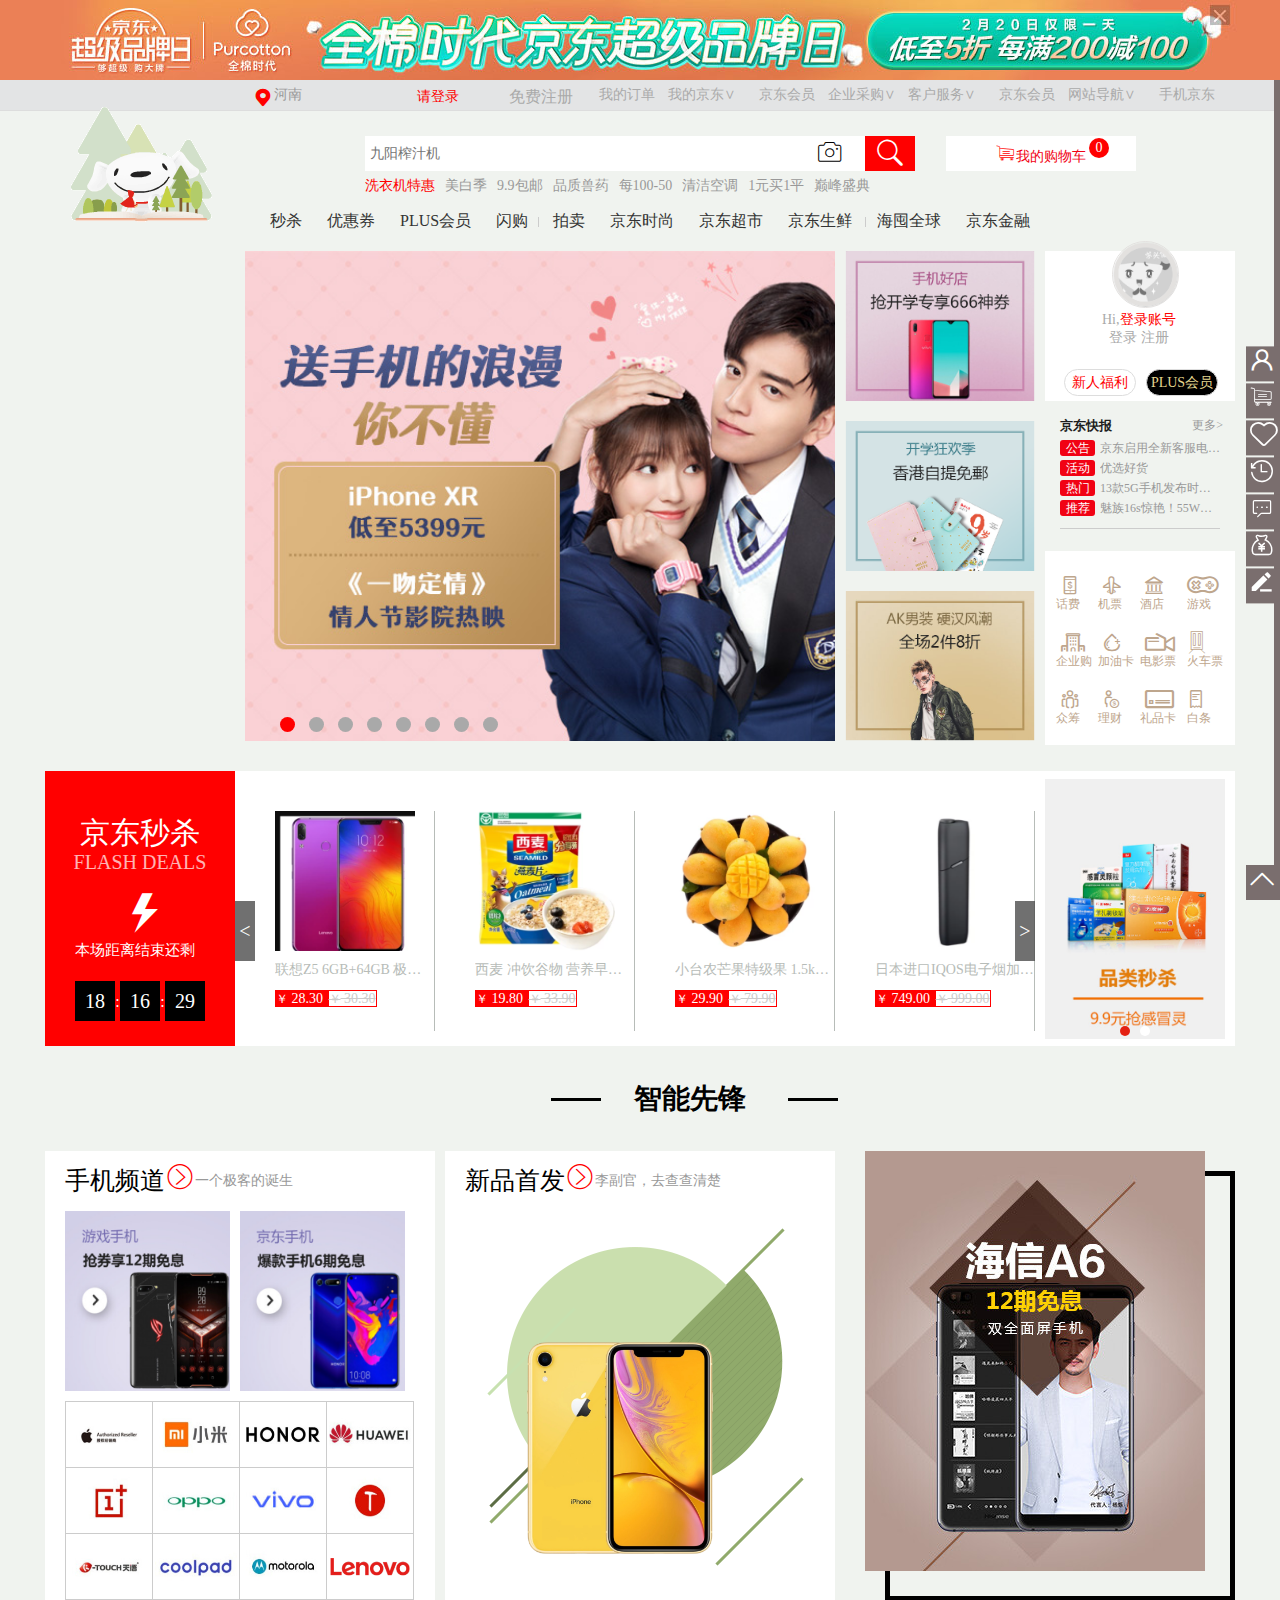
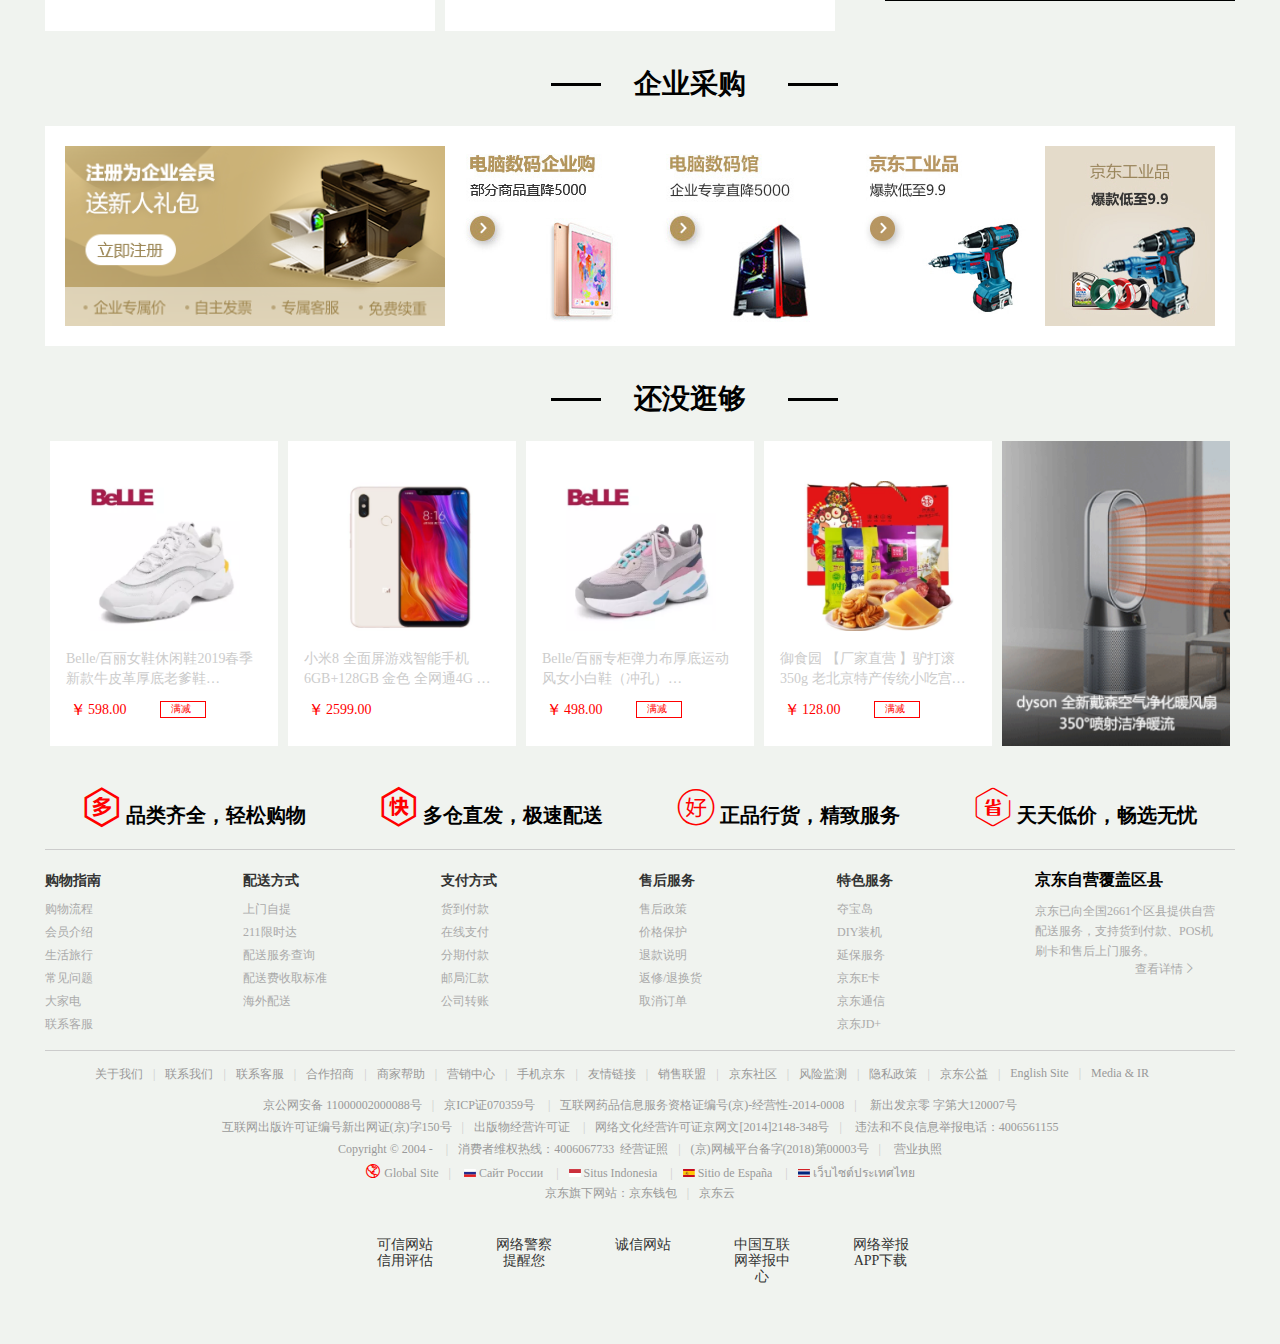
<file: index.html>
<!DOCTYPE html>
<html>
	<head>
		<meta charset="UTF-8">
		<title></title>
		<link rel="stylesheet" type="text/css" href="css/index.css"/>
		<link rel="stylesheet" type="text/css" href="font/iconfont.css"/>
		<script src="js/jquery-1.11.0.js" type="text/javascript" charset="utf-8"></script>
		<script src="js/index1.js" type="text/javascript" charset="utf-8"></script>
	</head>
	<body>
		<div id="J_event" style="position: relative;z-index: 30;background-color: #eb8056;">
			<div class="grid_c1">
				<a href="#" id="J_event_lk">
					<img src="img/1.jpg" /></a>
				<span class="close">X</span>
			</div>
		</div>
		<div id="shortcut">
			<div class="w">
				<ul class="fl">
					<li>
						<a href="#"><span class="iconfont icon-di-zhi"></span>
						<span class="henan">河南</span></a>
					</li>
					<div class="di_zhi">
						<div class="di_zhi01">
							<ul>
								<li><a href="#">北京</a></li>
								<li><a href="#">上海</a></li>
								<li><a href="#">天津</a></li>
								<li><a href="#">重庆</a></li>
								<li><a href="#">河北</a></li>
								<li><a href="#">山西</a></li>
								<li><a href="#">河南</a></li>
								<li><a href="#">辽宁</a></li>
								<li><a href="#">吉林</a></li>
								<li><a href="#">黑龙江</a></li>
								<li><a href="#">浙江</a></li>
								<li><a href="#">江苏</a></li>
								<li><a href="#">山东</a></li>
								<li><a href="#">安徽</a></li>
								<li><a href="#">内蒙古</a></li>
								<li><a href="#">福建</a></li>
								<li><a href="#">湖北</a></li>
								<li><a href="#">湖南</a></li>
								<li><a href="#">广东</a></li>
								<li><a href="#">广西</a></li>
								<li><a href="#">江西</a></li>
								<li><a href="#">四川</a></li>
								<li><a href="#">海南</a></li>
								<li><a href="#">贵州</a></li>
								<li><a href="#">云南</a></li>
								<li><a href="#">西藏</a></li>
								<li><a href="#">陕西</a></li>
								<li><a href="#">甘肃</a></li>
								<li><a href="#">青海</a></li>
								<li><a href="#">宁夏</a></li>
								<li><a href="#">新疆</a></li>
								<li><a href="#">港澳</a></li>
								<li><a href="#">台湾</a></li>
								<li><a href="#">钓鱼岛</a></li>
								<li><a href="#">海外</a></li>
							</ul>
						</div>
						<div class="di_zhi02">
							<h5>Available Sites</h5>
							<li><span class="iconfont icon-global"></span><a href="#">&nbsp;Global Site</a></li>
							<li><a href="#">&nbsp;Сайт России</a></li>
							<li><a href="#">&nbsp;Situs Indonesia</a></li>
							<li><a href="#">&nbsp;Sitio de España</a></li>
							<li><a href="#">&nbsp;เว็บไซต์ประเทศไทย</a></li>
						</div>
					</div>
				</ul>
				<ul class="fr">
					<li class="shortcut_btn">
						<a href="#" class="link-login">请登录</a>&nbsp;&nbsp;
						<a href="register.html" class="link-regist">免费注册</a>						
					</li>	
					<li class="shortcut_btn">
						<div class="dt">
							<a href="#" target="_bank">我的订单</a>
						</div>
					</li>
					<li class="shortcut_btn">
						<div class="dt cw-icon">
							<a href="#" target="_bank" class="_wode">我的京东∨</a>							
						</div>
					</li>	
					<div class="_wode1">
						<div class="_wode-1">
							<a href="#">待处理订单</a>
							<a href="#">消息</a>
							<a href="#">返修退换货</a>
							<a href="#">我的问答</a>
							<a href="#">降价商品</a>
							<a href="#">我的关注</a>
						</div>
						<div class="_wode-1 _wode-2">
							<a href="#">我的京豆</a>
							<a href="#">我的优惠券</a>
							<a href="#">我的白条</a>
							<a href="#">我的理财</a>
						</div>
					</div>
					<li class="shortcut_btn">
						<div class="dt">
							<a href="#" target="_bank">京东会员</a>
						</div>
					</li>
					<li class="shortcut_btn">
						<div class="dt cw-icon">
							<a href="#" target="_bank" class="_wode">企业采购∨</a>							
						</div>
					</li>
					<div class="l_qiye">
						<a href="#">企业购</a>
						<a href="#">商用场景馆</a>
						<a href="#">工业品</a>
						<a href="#">礼品卡</a>
					</div>
					<li class="shortcut_btn">
						<div class="dt cw-icon">
							<a href="#" target="_bank" class="_wode">客户服务∨</a>
						</div>						
					</li>
					<div class="_kehu">
						<div class="_kehu1">
							<h5>客户</h5>
							<a href="#">帮助中心</a>
							<a href="#">售后服务</a>
							<a href="#">在线客服</a>
							<a href="#">意见建议</a>
							<a href="#">电话客服</a>
							<a href="#">客服邮箱</a>
							<a href="#">金融咨询</a>
							<a href="#">全球售客服</a>
						</div>
						<div class="_kehu2">
							<h5>商户</h5>
							<a href="#">合作招商</a>
							<a href="#">学习中心</a>
							<a href="#">商家后台</a>
							<a href="#">京麦工作台</a>
							<a href="#">商家帮助</a>
							<a href="#">规则平台</a>
						</div>
					</div>
					<li class="shortcut_btn">
						<div class="dt">
							<a href="#" target="_bank">京东会员</a>
						</div>
					</li>
					<li class="shortcut_btn">
						<div class="dt cw-icon">
							<a href="#" target="_bank" class="_wode">网站导航∨</a>
						</div>					
					</li>
					<div class="_wangzhan">
						<div class="_wangzhan1">
							<h5>特色主题</h5>
							<a href="#">京东试用</a>
							<a href="#">京东金融</a>
							<a href="#">全球售</a>
							<a href="#">国际站</a>
							<a href="#">京东会员</a>
							<a href="#">京东预售</a>
							<a href="#">买什么</a>
							<a href="#">俄语站</a>
							<a href="#">装机大师</a>
							<a href="#">0元评测</a>
							<a href="#">港澳售</a>
							<a href="#">优惠券</a>
							<a href="#">秒杀</a>
							<a href="#">闪购</a>
							<a href="#">印尼站</a>
							<a href="#">京东金融</a>
							<a href="#">陪伴计划</a>
							<a href="#">出海招商</a>
							<a href="#">拍拍</a>
						</div>
						<div class="_wangzhan2">
							<h5>行业频道</h5>
							<a href="#">手机</a>
							<a href="#">智能数码</a>
							<a href="#">玩3C</a>
							<a href="#">电脑办公</a>
							<a href="#">家用电器</a>
							<a href="#">京鱼智能</a>
							<a href="#">服装城</a>
							<a href="#">京东生鲜</a>
							<a href="#">家装城</a>
							<a href="#">母婴</a>
							<a href="#">食品</a>
							<a href="#">农资频道</a>
							<a href="#">整车</a>
							<a href="#">图书</a>
							<a href="#">劳动防护</a>
						</div>
						<div class="_wangzhan3">
							<h5>生活服务</h5>
							<a href="#">京东众筹</a>
							<a href="#">白条</a>
							<a href="#">金融APP</a>
							<a href="#">京东小金库</a>
							<a href="#">理财</a>
							<a href="#">话费</a>
							<a href="#">水电煤</a>
							<a href="#">彩票</a>
							<a href="#">旅行</a>
							<a href="#">机票酒店</a>
							<a href="#">电影票</a>
							<a href="#">京东到家</a>
							<a href="#">游戏</a>
						</div>
						<div class="_wangzhan4">
							<h5>更多精选</h5>
							<a href="#">合作招商</a>
							<a href="#">京东通信</a>
							<a href="#">京东E卡</a>
							<a href="#">企业采购</a>
							<a href="#">服务市场</a>
							<a href="#">办公生活馆</a>
							<a href="#">乡村招募</a>
							<a href="#">校园加盟</a>
							<a href="#">京友邦</a>
							<a href="#">京东社区</a>
							<a href="#">游戏社区</a>
							<a href="#">知识产权</a>
						</div>
					</div>
					<li class="shortcut_btn">
						<div class="dt mobile_txt">
							<a href="#" target="_bank">手机京东</a>
						</div>
					</li>
				</ul>
			</div>
		</div>
		<div  id="header">
			<div class="w">
				<div id="logo" class="logo">
					<img src="img/smalldog.gif"/>
				</div>
				
				<div class="search">
					<div class="form">						
						<input type="text" class="text" placeholder="九阳榨汁机"/>						
						<span class="iconfont icon-xiangji span"></span>						
						<input type="button" value="放" class="button"/>
						<span class="iconfont icon-fangdajing button"></span>
					</div>
				</div>
				
				<div class="shu_1">
					<ul>
						<li></li>
					</ul>
				</div>
				
				
				<div class="gouwuche">
					<div class="shop">
						<span class="iconfont icon-qicheqianlian-"></span><a href="cart.html">我的购物车</a><span class="gouwu">0</span>
					</div>
				</div>
				<div class="hotwords">
					<a href="#" target="_blank">洗衣机特惠</a>
					<a href="#" target="_blank">美白季</a>
					<a href="#" target="_blank">9.9包邮</a>
					<a href="#" target="_blank">品质兽药</a>
					<a href="#" target="_blank">每100-50</a>
					<a href="#" target="_blank">清洁空调</a>
					<a href="#" target="_blank">1元买1平</a>
					<a href="#" target="_blank">巅峰盛典</a>
					<a href="#" target="_blank">开学大礼</a>
				</div>
				<div class="navitems">
					<ul class="nav-group1">
						<li><a href="#" target="_blank">秒杀</a></li>
						<li><a href="#" target="_blank">优惠券</a></li>
						<li><a href="#" target="_blank">PLUS会员</a></li>
						<li><a href="#" target="_blank">闪购</a></li>
						<div class="space"></div>
					</ul>
					<ul class="nav-group2">
						<li><a href="#" target="_blank">拍卖</a></li>
						<li><a href="#" target="_blank">京东时尚</a></li>
						<li><a href="#" target="_blank">京东超市</a></li>
						<li><a href="#" target="_blank">京东生鲜</a></li>
						<div class="space1"></div>
					</ul>
					<ul class="nav-group3">
						<li><a href="#" target="_blank">海囤全球</a></li>
						<li><a href="#" target="_blank">京东金融</a></li>						
					</ul>
				</div>
			</div>
		</div>
		<div class="search_1">
			<div class="JD">
				<img src="img/logo-b.png" />
			</div>
			<div class="form_1">						
				<input type="text" class="text_1" placeholder="九阳榨汁机"/>						
				<span class="iconfont icon-xiangji span_1"></span>						
				<input type="button" value="放" class="button_1"/>
				<span class="iconfont icon-fangdajing button_1"></span>
			</div>
		</div>
		<div class="shu-1">
			<ul>
				<li></li>
			</ul>
		</div>
		<div class="fs">
			<div class="fs_col1">
				<div class="fs_menu">
					<ul class="lists">
						
					</ul>					
				</div>
			</div>
			<div class="fs_col2">
				<div class="outer">
					<ul class="img">
						<li><a><img src="img/lunbo1.jpg"></a></li>
						<li><a><img src="img/lunbo2.jpg"></a></li>
						<li><a><img src="img/lunbo3.jpg"></a></li>
						<li><a><img src="img/lunbo4.jpg"></a></li>
						<li><a><img src="img/lunbo5.jpg"></a></li>
						<li><a><img src="img/lunbo6.jpg"></a></li>
						<li><a><img src="img/lunbo7.jpg"></a></li>
						<li><a><img src="img/lunbo8.jpg"></a></li>
					</ul>
					<ul class="num">
						<li class="current"></li>
						<li></li>
						<li></li>
						<li></li>
						<li></li>
						<li></li>
						<li></li>
						<li></li>
					</ul>
					<div class="left_btn btn"><</div>
					<div class="right_btn btn">></div>
				</div>
				
			</div>
			<div class="fs_col3">
				<div class="rec-inner">
					<div class="rec_item">
						<a href="List.html" target="_blank">
							<img src="img/lun1.png" />
						</a>
					</div>
					<div class="rec_item rec_11">
						<a href="List.html" target="_blank">
							<img src="img/lun2.png" />
						</a>
					</div>
					<div class="rec_item">
						<a href="List.html" target="_blank">
							<img src="img/lun3.png" />
						</a>
					</div>
				</div>
			</div>
			<div class="fs_col4">
				<div class="fs_col41">
					<div class="user">
						<div class="user1">
							<img src="img/touxiang.png" />
						</div>
						<div class="user2">
							<div class="user_show">
								<p>Hi,<a href="#" class="l-deng">登录账号</a></p>
								<p>
									<a href="login.html">登录</a>
									<a href="register.html">注册</a>
								</p>
							</div>
						</div>
						<div class="user3">
							<a href="#">新人福利</a>
							<a href="#">PLUS会员</a>
						</div>
					</div>
				</div>
				<div class="news">
					<div class="new2">
						<div class="news_hd">
							<h5>京东快报</h5>
							<a href="#">更多></a>
						</div>
						<ul class="news_list">
							<li>
								<a href="#">
									<span>公告</span>
									<p>京东启用全新客服电话“950618”</p>
								</a>
							</li>
							<li>
								<a href="#">
									<span>活动</span>
									<p>优选好货</p>
								</a>
							</li>
							<li>
								<a href="#">
									<span>热门</span>
									<p>13款5G手机发布时间确定！5G换手机不换卡成定局</p>
								</a>
							</li>
							<li>
								<a href="#">
									<span>推荐</span>
									<p>魅族16s惊艳！55W快充+骁龙855，20分闪电充满</p>
								</a>
							</li>
						</ul>
					</div>
				</div>
				<div class="service">
					<div class="ser-1">
						<ul>
							<li class="ser-11">
								<a href="#" class="ser">
									<span class="iconfont icon-huafei"></span>
									<p>话费</p>
								</a>
								<a href="#" class="ser">
									<span class="iconfont icon-jipiao"></span>
									<p>机票</p>
								</a>
								<a href="#" class="ser">
									<span class="iconfont icon-jiudian"></span>
									<p>酒店</p>
								</a>
								<a href="#" class="ser">
									<span class="iconfont icon-youxi"></span>
									<p class="youxi">游戏</p>
								</a>
							</li>
							<li class="ser-11">
								<a href="#" class="ser">
									<span class="iconfont icon-qiyegou"></span>
									<p>企业购</p>
								</a>
								<a href="#" class="ser">
									<span class="iconfont icon-jiayouka"></span>
									<p>加油卡</p>
								</a>
								<a href="#" class="ser">
									<span class="iconfont icon-dianyingpiao"></span>
									<p>电影票</p>
								</a>
								<a href="#" class="ser">
									<span class="iconfont icon-icon"></span>
									<p class="youxi">火车票</p>
								</a>
							</li>
							<li class="ser-11">
								<a href="#" class="ser">
									<span class="iconfont icon-zhongchou"></span>
									<p>众筹</p>
								</a>
								<a href="#" class="ser">
									<span class="iconfont icon-licai"></span>
									<p>理财</p>
								</a>
								<a href="#" class="ser">
									<span class="iconfont icon-lipinka"></span>
									<p>礼品卡</p>
								</a>
								<a href="#" class="ser">
									<span class="iconfont icon-jingdong_baitiao"></span>
									<p class="youxi">白条</p>
								</a>
							</li>
						</ul>
					</div>
					
				</div>
			</div>
		</div>
		<div class="fa">
			<div class="fa-1">
				<div class="miaosha">京东秒杀</div>
				<div class="wen">FLASH DEALS</div>
				<div class="shandian">
					<span class="iconfont icon-miaosha"></span>
				</div>
				<div class="jiesu">本场距离结束还剩</div>
				<div class="miaobiao">
					<div class="cd_hour cd">
						<span class="cd_item_txt time_h"></span>
						<i class="_dian">:</i>
					</div>
					<div class="cd_minute cd">
						<span class="cd_item_txt time_m"></span>
						<i class="_dian2">:</i>
					</div>
				
					<div class="cd_second cd">
						<span class="cd_item_txt time_s"></span>
					</div>
				</div>
			</div>
			<div class="fa-2">
				<div class="sk_list">
					<div class="list_01">
						<li class="l-i"><ul class="_tu">
							<li class="tu">
								<a href="List.html" title="联想Z5 6GB+64GB 极光紫 6.2英寸全面屏双摄 全网通4G手机 双卡双待"><img src="img/lun.png" /></a>
								<p class="zi">联想Z5 6GB+64GB 极光紫 6.2英寸全面屏双摄 全网通4G手机 双卡双待</p>
								<span class="mod">
									<i>￥</i>
									<span>28.30</span>
								</span>
								<span class="mod1">
									<i>￥</i>
									<span>30.30</span>
								</span>
								
							</li>
							<li class="tu">
								<a href="List.html" title="西麦 冲饮谷物 营养早餐 即食 家庭分享装 燕麦片1480g（新老包装替换中）"><img src="img/西麦.png" /></a>
								<p class="zi">西麦 冲饮谷物 营养早餐 即食 家庭分享装 燕麦片1480g（新老包装替换中）</p>
								<span class="mod">
									<i>￥</i>
									<span>19.80</span>
								</span>
								<span class="mod1">
									<i>￥</i>
									<span>33.90</span>
								</span>
								
							</li>
							<li class="tu">
								<a href="List.html" title="小台农芒果特级果 1.5kg装 单果约60-90g 新鲜水果"><img src="img/芒果.png" /></a>
								<p class="zi">小台农芒果特级果 1.5kg装 单果约60-90g 新鲜水果</p>
								<span class="mod">
									<i>￥</i>
									<span>29.90</span>
								</span>
								<span class="mod1">
									<i>￥</i>
									<span>79.90</span>
								</span>
								
							</li>
							<li class="tu">
								<a href="List.html" title="日本进口IQOS电子烟加热器3代三代MULTI新型低温加热不燃烧点烟器电子烟套装一体机 黑灰色"><img src="img/电子烟.png" /></a>
								<p class="zi">日本进口IQOS电子烟加热器3代三代MULTI新型低温加热不燃烧点烟器电子烟套装一体机 黑灰色</p>
								<span class="mod">
									<i>￥</i>
									<span>749.00</span>
								</span>
								<span class="mod1">
									<i>￥</i>
									<span>999.00</span>
								</span>
								
							</li>
						</ul>
						</li>
						<li class="l-i"><ul class="_tu _tu1">
							<li class="tu">
								<a href="List.html" title="自然共和国 原自然乐园 芦荟舒缓保湿凝胶300ml*4（约1200g）进口补水保湿舒缓晒后修复面膜"><img src="img/芦荟.png" /></a>
								<p class="zi">自然共和国 原自然乐园 芦荟舒缓保湿凝胶300ml*4（约1200g）进口补水保湿舒缓晒后修复面膜</p>
								<span class="mod">
									<i>￥</i>
									<span>99.00</span>
								</span>
								<span class="mod1">
									<i>￥</i>
									<span>139.00</span>
								</span>
								
							</li>
							<li class="tu">
								<a href="List.html" title="海信(Hisense)A6双屏手机 全面屏墨水屏 6GB+128GB 智能 商务 阅读手机 双卡双待全网通4G手机 睿黑"><img src="img/手机.png" /></a>
								<p class="zi">海信(Hisense)A6双屏手机 全面屏墨水屏 6GB+128GB 智能 商务 阅读手机 双卡双待全网通4G手机 睿黑</p>
								<span class="mod">
									<i>￥</i>
									<span>2998.00</span>
								</span>
								<span class="mod1">
									<i>￥</i>
									<span>3499.00</span>
								</span>
								
							</li>
							<li class="tu">
								<a href="List.html" title="联想ThinkPad E485（08CD）14英寸笔记本电脑（锐龙5-2500U 8G 512GSSD FHD Win10）黑色"><img src="img/联想.png" /></a>
								<p class="zi">联想ThinkPad E485（08CD）14英寸笔记本电脑（锐龙5-2500U 8G 512GSSD FHD Win10）黑色</p>
								<span class="mod">
									<i>￥</i>
									<span>4799.00</span>
								</span>
								<span class="mod1">
									<i>￥</i>
									<span>5999.00</span>
								</span>
								
							</li>
							<li class="tu">
								<a href="List.html" title="惠普(HP)星 13-an0004TU 13.3英寸轻薄笔记本电脑(i5-8265U 8G 256G PCIE SSD UMA FHD IPS 72%色域)粉"><img src="img/HP笔记本.png" /></a>
								<p class="zi">惠普(HP)星 13-an0004TU 13.3英寸轻薄笔记本电脑(i5-8265U 8G 256G PCIE SSD UMA FHD IPS 72%色域)粉</p>
								<span class="mod">									
									<i>￥</i>
									<span>4566.00</span>
								</span>
								<span class="mod1">
									<i>￥</i>
									<span>4999.00</span>
								</span>
								
							</li>
						</ul>
						</li>
					</div>
					<div class="btn btnPrev"><</div>
					<div class="btn btnNext">></div>
				</div>
			</div>
			<div class="fa-3">
				<div class="tup">
					<ul class="_tup">
						<li><img src="img/tu1.png"></li>
						<li><img src="img/品类.jpg"></li>
					</ul>
					<ul class="uIndex">
						<li class="bg"></li>
						<li></li>
					</ul>
				</div>
			</div>
		</div>
		<div class="zhineng">
			<div class="zhin">
				<div class="xian"></div>
				<h3 class="znxf">智能先锋</h3>
				<div class="xian1"></div>
			</div>
		</div>
		<div class="chn">
			<div class="chn1">
				<div class="shouji">
					<div class="pind1">
						<p class="sjpd">手机频道</p>
						<span class="iconfont icon-youhuashifangxitong"></span>
						<p class="jike">一个极客的诞生</p>
					</div>
					<div class="pind2">
						<a href="List.html" title="游戏手机"><img src="img/shouj1.png"</a>
						<a href="List.html" title="京东手机"><img src="img/shouj2.png"</a>
					</div>
					<div class="pind3">
						
						<div class="lie">
							<div class="lie1">
								<a href="#" title="苹果"><img src="img/苹果.jpg" /></a>
								<a href="#" title="小米"><img src="img/小米.jpg" /></a>
								<a href="#" title="荣耀"><img src="img/荣耀.jpg" /></a>
								<a href="#" title="华为"><img src="img/华为.jpg" /></a>
							</div>
							<div class="lie1">
								<a href="#" title="一加"><img src="img/一加.jpg" /></a>
								<a href="#" title="OPPO"><img src="img/OPPO.jpg" /></a>
								<a href="#" title="VIVO"><img src="img/VIVO.jpg" /></a>
								<a href="#" title="锤子"><img src="img/锤子.jpg" /></a>
							</div>
							<div class="lie1">
								<a href="#" title="天语"><img src="img/天语.jpg" /></a>
								<a href="#" title="酷派"><img src="img/酷派.jpg" /></a>
								<a href="#" title="moto"><img src="img/moto.jpg" /></a>
								<a href="#" title="联想"><img src="img/12.png" /></a>
							</div>
						</div>
					</div>
				</div>
				<div class="xinpin">
					<div class="xin">
						<div class="pind1">
							<p class="sjpd">新品首发</p>
							<span class="iconfont icon-youhuashifangxitong"></span>
							<p class="jike">李副官，去查查清楚</p>
						</div>
					</div>
					<div class="xin2">
						<a href="List.html" title="新品首发"><img src="img/新品首发.png"></a>
					</div>
				</div>
				<div class="chuangxin">
					<div class="chuang">
						<a href="List.html" title="海信手机"><img src="img/创新.jpg"></a>
					</div>
				</div>
			</div>
		</div>
		<div class="zhineng">
			<div class="zhin">
				<div class="xian"></div>
				<h3 class="znxf">企业采购</h3>
				<div class="xian1"></div>
			</div>
		</div>
		<div class="qiye">
			<div class="zhu">
				<a href="#" title="拉新"><img src="img/企业会员.png"></a>
			</div>
			<div class="diannao">
				<div class="diannao2">
					<a href="List.html" title="电脑数码"><img src="img/电脑数码.jpg"></a>
					<a href="List.html" title="电脑数码"><img src="img/数码管.jpg"></a>
					<a href="List.html" title="电脑数码"><img src="img/京东工业品.jpg"></a>
				</div>
			</div>
			<div class="gongye">
				<div class="gongye2">
					<a href="List.html" title="电脑数码"><img src="img/工业品.jpg"></a>
				</div>
			</div>
		</div>
		<div class="zhineng">
			<div class="zhin">
				<div class="xian"></div>
				<h3 class="znxf">还没逛够</h3>
				<div class="xian1"></div>
			</div>
		</div>
		<div class="shop_1">
			<div class="shop_2">
				<div class="shop_01">
					<a href="List.html" title="Belle/百丽女鞋休闲鞋2019春季新款牛皮革厚底老爹鞋BG621AM9白色 36"><img src="img/baili1.png"></a>
					<p class="baili">Belle/百丽女鞋休闲鞋2019春季新款牛皮革厚底老爹鞋BG621AM9白色 36</p>
					<div class="price">
						<i>￥</i>
						<span class="price_txt">598.00</span>
					</div>
					<div class="manjian">满减</div>
					<div class="yin">
						<div class="xiangshi">
							<span class="xs">找相似</span>
						</div>
						<div class="xiangshi">
							<span class="xz">不喜欢</span>
						</div>
					</div>
					
				</div>
				<div class="shop_02">
					<a href="List.html" title="小米8 全面屏游戏智能手机 6GB+128GB 金色 全网通4G 双卡双待"><img src="img/xioami8.png"></a>
					<p class="baili">小米8 全面屏游戏智能手机 6GB+128GB 金色 全网通4G 双卡双待</p>
					<div class="price1">
						<i>￥</i>
						<span class="price_txt">2599.00</span>
					</div>
					
					<div class="yin1">
						<div class="xiangshi">
							<span class="xs">找相似</span>
						</div>
						<div class="xiangshi">
							<span class="xz">不喜欢</span>
						</div>
					</div>
				</div>
				<div class="shop_03">
					<a href="List.html" title="Belle/百丽专柜弹力布厚底运动风女小白鞋（冲孔）BYU26CM8 白/银 36"><img src="img/baili2.png"></a>
					<p class="baili">Belle/百丽专柜弹力布厚底运动风女小白鞋（冲孔）BYU26CM8 白/银 36</p>
					<div class="price2">
						<i>￥</i>
						<span class="price_txt">498.00</span>
					</div>
					<div class="manjian">满减</div>
					<div class="yin2">
						<div class="xiangshi">
							<span class="xs">找相似</span>
						</div>
						<div class="xiangshi">
							<span class="xz">不喜欢</span>
						</div>
					</div>
				</div>
				<div class="shop_04">
					<a href="List.html" title="御食园 【厂家直营 】驴打滚350g 老北京特产传统小吃宫廷糕点休闲零食独立包 驴打滚"><img src="img/御食园.png"></a>
					<p class="baili">御食园 【厂家直营 】驴打滚350g 老北京特产传统小吃宫廷糕点休闲零食独立包 驴打滚</p>
					<div class="price3">
						<i>￥</i>
						<span class="price_txt">128.00</span>
					</div>
					<div class="manjian">满减</div>
					<div class="yin3">
						<div class="xiangshi">
							<span class="xs">找相似</span>
						</div>
						<div class="xiangshi">
							<span class="xz">不喜欢</span>
						</div>
					</div>
				</div>
				<div class="shop_05">
					<div class="dyson">
						<a href="List.html"><img src="img/dyson.png"></a>
					</div>
				</div>
			</div>
		</div>
		<div class="tit">
			<div class="tit1">
				<span class="iconfont icon-huaqiangxincheng-icon-"></span>
				<span class="duo1">品类齐全，轻松购物</span>
			</div>
			<div class="tit1">
				<span class="iconfont icon-huaqiangxincheng-icon-1"></span>
				<span class="duo1">多仓直发，极速配送</span>
			</div>
			<div class="tit1">
				<span class="iconfont icon-hao"></span>
				<span class="duo1">正品行货，精致服务</span>
			</div>
			<div class="tit1">
				<span class="iconfont icon-sheng"></span>
				<span class="duo1">天天低价，畅选无忧</span>
			</div>
		</div>
		<div class="List_nav">
			<div class="List_nav1">
				<h5>购物指南</h5>
				<ul>
					<li><a href="#">购物流程</a></li>
					<li><a href="#">会员介绍</a></li>
					<li><a href="#">生活旅行</a></li>
					<li><a href="#">常见问题</a></li>
					<li><a href="#">大家电</a></li>
					<li><a href="#">联系客服</a></li>
				</ul>
			</div>
			<div class="List_nav2">
				<h5>配送方式</h5>
				<ul>
					<li><a href="#">上门自提</a></li>
					<li><a href="#">211限时达</a></li>
					<li><a href="#">配送服务查询</a></li>
					<li><a href="#">配送费收取标准</a></li>
					<li><a href="#">海外配送</a></li>
				</ul>
			</div>
			<div class="List_nav3">
				<h5>支付方式</h5>
				<ul>
					<li><a href="#">货到付款</a></li>
					<li><a href="#">在线支付</a></li>
					<li><a href="#">分期付款</a></li>
					<li><a href="#">邮局汇款</a></li>
					<li><a href="#">公司转账</a></li>
				</ul>
			</div>
			<div class="List_nav4">
				<h5>售后服务</h5>
				<ul>
					<li><a href="#">售后政策</a></li>
					<li><a href="#">价格保护</a></li>
					<li><a href="#">退款说明</a></li>
					<li><a href="#">返修/退换货</a></li>
					<li><a href="#">取消订单</a></li>
				</ul>
			</div>
			<div class="List_nav5">
				<h5>特色服务</h5>
				<ul>
					<li><a href="#">夺宝岛</a></li>
					<li><a href="#">DIY装机</a></li>
					<li><a href="#">延保服务</a></li>
					<li><a href="#">京东E卡</a></li>
					<li><a href="#">京东通信</a></li>
					<li><a href="#">京东JD+</a></li>
				</ul>
			</div>
			<div class="List_nav6">
				<div class="cover">
					<h5>京东自营覆盖区县</h5>
					<div class="shang">
						<p>京东已向全国2661个区县提供自营配送服务，支持货到付款、POS机刷卡和售后上门服务。</p>
						<a href="#">查看详情<span class="iconfont icon-youhua"></span></a>
					</div>
				</div>
			</div>
		</div>
		<div class="floor">
			<div class="floor1">
				<div class="floor_1">
					<ul>
						<li><a href="#">关于我们</a><span>|</span></li>
						<li><a href="#">联系我们</a><span>|</span></li>
						<li><a href="#">联系客服</a><span>|</span></li>
						<li><a href="#">合作招商</a><span>|</span></li>
						<li><a href="#">商家帮助</a><span>|</span></li>
						<li><a href="#">营销中心</a><span>|</span></li>
						<li><a href="#">手机京东</a><span>|</span></li>
						<li><a href="#">友情链接</a><span>|</span></li>
						<li><a href="#">销售联盟</a><span>|</span></li>
						<li><a href="#">京东社区</a><span>|</span></li>
						<li><a href="#">风险监测</a><span>|</span></li>
						<li><a href="#">隐私政策</a><span>|</span></li>
						<li><a href="#">京东公益</a><span>|</span></li>
						<li><a href="#">English Site</a><span>|</span></li>
						<li><a href="#">Media & IR</a></li>
					</ul>
				</div>
				<div class="floor_2">
					<div class="floor_21">
						<p class="jingg1"><a href="#">京公网安备 11000002000088号</a><span class="shux">|</span><span>京ICP证070359号</span>
							<span class="shux">|</span><a href="#">互联网药品信息服务资格证编号(京)-经营性-2014-0008</a><span class="shux">|</span>
							<span>新出发京零 字第大120007号</span>
						</p>
						<p class="jingg2"><span>互联网出版许可证编号新出网证(京)字150号</span><span class="shux">|</span><a href="#">出版物经营许可证</a>
							<span class="shux">|</span><a href="#">网络文化经营许可证京网文[2014]2148-348号</a><span class="shux">|</span>
							<span>违法和不良信息举报电话：4006561155</span></p>
						<p class="jingg3">
							<span>Copyright&nbsp;©&nbsp;2004&nbsp;-&nbsp;</span><span class="shux">|</span><span>消费者维权热线：4006067733</span>
							<a href="#">&nbsp;经营证照</a><span class="shux">|</span><span>(京)网械平台备字(2018)第00003号</span><span class="shux">|</span>
							<a href="#">营业执照</a>
						</p>
						<p class="jingg4">
							<span class="iconfont icon-global"></span><a href="#">&nbsp;Global Site</a><span class="shux">|</span>
							<svg class="icon" aria-hidden="true"><use xlink:href="#icon-eluosi"></use></svg><a href="#">&nbsp;Сайт России</a>
							<span class="shux">|</span><svg class="icon" aria-hidden="true"><use xlink:href="#icon-yindunixiya"></use></svg><a href="#">&nbsp;Situs Indonesia</a>
							<span class="shux">|</span><svg class="icon" aria-hidden="true"><use xlink:href="#icon-xibanya"></use></svg><a href="#">&nbsp;Sitio de España</a>
							<span class="shux">|</span><svg class="icon" aria-hidden="true"><use xlink:href="#icon-taiguo"></use></svg><a href="#">&nbsp;เว็บไซต์ประเทศไทย</a>							
						</p>
						<p class="jingg5">
							<span>京东旗下网站：</span><a href="#">京东钱包</a><span class="shux">|</span><a href="#">京东云</a>
						</p>		
					</div>
				</div>
				<div class="floor_3">
					<a href="#">可信网站信用评估</a><a href="#">网络警察提醒您</a><a href="#">诚信网站</a><a href="#">中国互联网举报中心</a>
					<a href="#">网络举报APP下载</a>
				</div>
			</div>
		</div>
		
		<div class="toolbars">
			<ul>
				<li class="jdvip">
					<i></i>
					<a class="toolbars-ico" href="#"></a>
					<span class="iconfont icon-ren"></span>
					<a class="flex" href="#">京东会员</a>
				</li>
				<li class="cart">
					<a class="toolbars-ico" href="#"></a>
					<span class="iconfont icon-qicheqianlian-"></span>
					<a class="flex" href="cart.html">购物车</a>
				</li>
				<li class="follow">
					<a class="toolbars-ico" href="#"></a>
					<span class="iconfont icon-xinaixin"></span>
					<a class="flex" href="#">我的关注</a>
				</li>
				<li class="footprint">
					<a class="toolbars-ico" href="#"></a>
					<span class="iconfont icon-zuji"></span>
					<a class="flex" href="#">我的足迹</a>
				</li>
				<li class="message">
					<a class="toolbars-ico" href="#"></a>
					<span class="iconfont icon-xinxi"></span>
					<a class="flex" href="#">我的消息</a>
				</li>
				<li class="jimi">
					<a class="toolbars-ico" href="#"></a>
					<span class="iconfont icon-qianbao"></span>
					<a class="flex" href="#">咨询JIMI</a>
				</li>
				<li class="feedback">
					<a class="toolbars-ico" href="#"></a>
					<span class="iconfont icon-fankui"></span>
					<a class="flex" href="#">反馈</a>
				</li>
			</ul>
			<div class="toolbars-footer">
				<a class="toolbars-ico" href="#"></a>
				<span class="iconfont icon-fixed_5"></span>
				<a class="flex" href="#">顶部</a>
			</div>
		</div>
		<script src="js/cookie.js" type="text/javascript" charset="utf-8"></script>
		<script src="font/iconfont.js" type="text/javascript" charset="utf-8"></script>
		<script src="js/index.js" type="text/javascript" charset="utf-8"></script>
	</body>
</html>
</file>
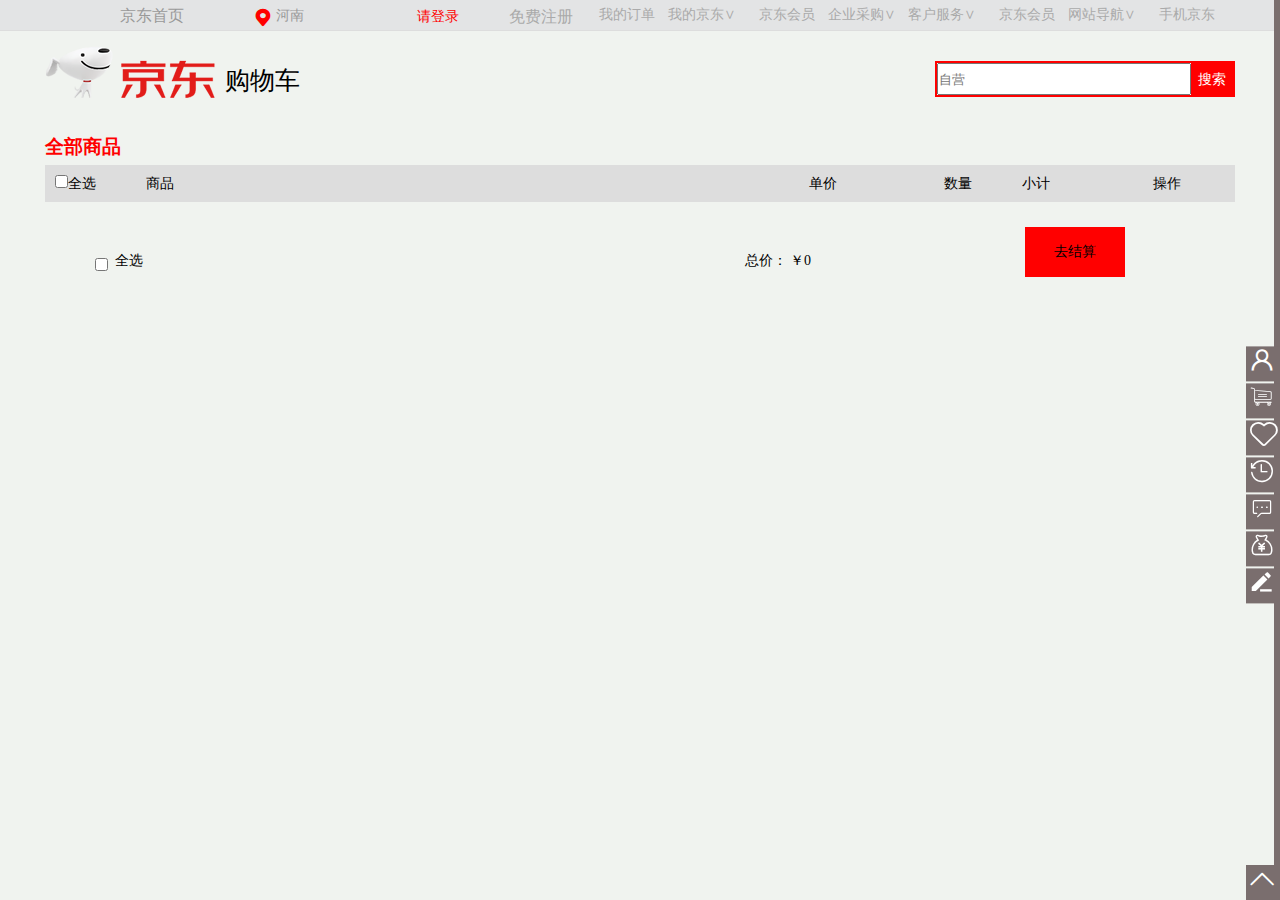
<file: cart.html>
<!DOCTYPE html>
<html>
	<head>
		<meta charset="UTF-8">
		<title></title>
		<link rel="stylesheet" type="text/css" href="css/Details page.css"/>
		<link rel="stylesheet" type="text/css" href="css/index.css"/>		
		<link rel="stylesheet" type="text/css" href="font/iconfont.css"/>
		<link rel="stylesheet" type="text/css" href="css/cart.css"/>
		<script src="js/cookie.js" type="text/javascript" charset="utf-8"></script>
		<script src="js/jquery-1.11.0.js" type="text/javascript" charset="utf-8"></script>
	</head>
	<body>
		<div id="shortcut">
			<div class="w">
				<ul class="fl">
					<li>
						<a href="index.html" class="_sy">京东首页</a>
						<a href="#"><span class="iconfont icon-di-zhi"></span>
						<span class="henan">河南</span></a>
					</li>
					<div class="di_zhi">
						<div class="di_zhi01">
							<ul>
								<li><a href="#">北京</a></li>
								<li><a href="#">上海</a></li>
								<li><a href="#">天津</a></li>
								<li><a href="#">重庆</a></li>
								<li><a href="#">河北</a></li>
								<li><a href="#">山西</a></li>
								<li><a href="#">河南</a></li>
								<li><a href="#">辽宁</a></li>
								<li><a href="#">吉林</a></li>
								<li><a href="#">黑龙江</a></li>
								<li><a href="#">浙江</a></li>
								<li><a href="#">江苏</a></li>
								<li><a href="#">山东</a></li>
								<li><a href="#">安徽</a></li>
								<li><a href="#">内蒙古</a></li>
								<li><a href="#">福建</a></li>
								<li><a href="#">湖北</a></li>
								<li><a href="#">湖南</a></li>
								<li><a href="#">广东</a></li>
								<li><a href="#">广西</a></li>
								<li><a href="#">江西</a></li>
								<li><a href="#">四川</a></li>
								<li><a href="#">海南</a></li>
								<li><a href="#">贵州</a></li>
								<li><a href="#">云南</a></li>
								<li><a href="#">西藏</a></li>
								<li><a href="#">陕西</a></li>
								<li><a href="#">甘肃</a></li>
								<li><a href="#">青海</a></li>
								<li><a href="#">宁夏</a></li>
								<li><a href="#">新疆</a></li>
								<li><a href="#">港澳</a></li>
								<li><a href="#">台湾</a></li>
								<li><a href="#">钓鱼岛</a></li>
								<li><a href="#">海外</a></li>
							</ul>
						</div>
						<div class="di_zhi02">
							<h5>Available Sites</h5>
							<li><span class="iconfont icon-global"></span><a href="#">&nbsp;Global Site</a></li>
							<li><a href="#">&nbsp;Сайт России</a></li>
							<li><a href="#">&nbsp;Situs Indonesia</a></li>
							<li><a href="#">&nbsp;Sitio de España</a></li>
							<li><a href="#">&nbsp;เว็บไซต์ประเทศไทย</a></li>
						</div>
					</div>
				</ul>
				<ul class="fr">
					<li class="shortcut_btn">
						<a href="#" class="link-login">请登录</a>&nbsp;&nbsp;
						<a href="register.html" class="link-regist">免费注册</a>						
					</li>	
					<li class="shortcut_btn">
						<div class="dt">
							<a href="#" target="_bank">我的订单</a>
						</div>
					</li>
					<li class="shortcut_btn">
						<div class="dt cw-icon">
							<a href="#" target="_bank" class="_wode">我的京东∨</a>							
						</div>
					</li>	
					<div class="_wode1">
						<div class="_wode-1">
							<a href="#">待处理订单</a>
							<a href="#">消息</a>
							<a href="#">返修退换货</a>
							<a href="#">我的问答</a>
							<a href="#">降价商品</a>
							<a href="#">我的关注</a>
						</div>
						<div class="_wode-1 _wode-2">
							<a href="#">我的京豆</a>
							<a href="#">我的优惠券</a>
							<a href="#">我的白条</a>
							<a href="#">我的理财</a>
						</div>
					</div>
					<li class="shortcut_btn">
						<div class="dt">
							<a href="#" target="_bank">京东会员</a>
						</div>
					</li>
					<li class="shortcut_btn">
						<div class="dt cw-icon">
							<a href="#" target="_bank" class="_wode">企业采购∨</a>							
						</div>
					</li>
					<div class="l_qiye">
						<a href="#">企业购</a>
						<a href="#">商用场景馆</a>
						<a href="#">工业品</a>
						<a href="#">礼品卡</a>
					</div>
					<li class="shortcut_btn">
						<div class="dt cw-icon">
							<a href="#" target="_bank" class="_wode">客户服务∨</a>
						</div>						
					</li>
					<div class="_kehu">
						<div class="_kehu1">
							<h5>客户</h5>
							<a href="#">帮助中心</a>
							<a href="#">售后服务</a>
							<a href="#">在线客服</a>
							<a href="#">意见建议</a>
							<a href="#">电话客服</a>
							<a href="#">客服邮箱</a>
							<a href="#">金融咨询</a>
							<a href="#">全球售客服</a>
						</div>
						<div class="_kehu2">
							<h5>商户</h5>
							<a href="#">合作招商</a>
							<a href="#">学习中心</a>
							<a href="#">商家后台</a>
							<a href="#">京麦工作台</a>
							<a href="#">商家帮助</a>
							<a href="#">规则平台</a>
						</div>
					</div>
					<li class="shortcut_btn">
						<div class="dt">
							<a href="#" target="_bank">京东会员</a>
						</div>
					</li>
					<li class="shortcut_btn">
						<div class="dt cw-icon">
							<a href="#" target="_bank" class="_wode">网站导航∨</a>
						</div>					
					</li>
					<div class="_wangzhan">
						<div class="_wangzhan1">
							<h5>特色主题</h5>
							<a href="#">京东试用</a>
							<a href="#">京东金融</a>
							<a href="#">全球售</a>
							<a href="#">国际站</a>
							<a href="#">京东会员</a>
							<a href="#">京东预售</a>
							<a href="#">买什么</a>
							<a href="#">俄语站</a>
							<a href="#">装机大师</a>
							<a href="#">0元评测</a>
							<a href="#">港澳售</a>
							<a href="#">优惠券</a>
							<a href="#">秒杀</a>
							<a href="#">闪购</a>
							<a href="#">印尼站</a>
							<a href="#">京东金融</a>
							<a href="#">陪伴计划</a>
							<a href="#">出海招商</a>
							<a href="#">拍拍</a>
						</div>
						<div class="_wangzhan2">
							<h5>行业频道</h5>
							<a href="#">手机</a>
							<a href="#">智能数码</a>
							<a href="#">玩3C</a>
							<a href="#">电脑办公</a>
							<a href="#">家用电器</a>
							<a href="#">京鱼智能</a>
							<a href="#">服装城</a>
							<a href="#">京东生鲜</a>
							<a href="#">家装城</a>
							<a href="#">母婴</a>
							<a href="#">食品</a>
							<a href="#">农资频道</a>
							<a href="#">整车</a>
							<a href="#">图书</a>
							<a href="#">劳动防护</a>
						</div>
						<div class="_wangzhan3">
							<h5>生活服务</h5>
							<a href="#">京东众筹</a>
							<a href="#">白条</a>
							<a href="#">金融APP</a>
							<a href="#">京东小金库</a>
							<a href="#">理财</a>
							<a href="#">话费</a>
							<a href="#">水电煤</a>
							<a href="#">彩票</a>
							<a href="#">旅行</a>
							<a href="#">机票酒店</a>
							<a href="#">电影票</a>
							<a href="#">京东到家</a>
							<a href="#">游戏</a>
						</div>
						<div class="_wangzhan4">
							<h5>更多精选</h5>
							<a href="#">合作招商</a>
							<a href="#">京东通信</a>
							<a href="#">京东E卡</a>
							<a href="#">企业采购</a>
							<a href="#">服务市场</a>
							<a href="#">办公生活馆</a>
							<a href="#">乡村招募</a>
							<a href="#">校园加盟</a>
							<a href="#">京友邦</a>
							<a href="#">京东社区</a>
							<a href="#">游戏社区</a>
							<a href="#">知识产权</a>
						</div>
					</div>
					<li class="shortcut_btn">
						<div class="dt mobile_txt">
							<a href="#" target="_bank">手机京东</a>
						</div>
					</li>
				</ul>
			</div>
		</div>
		<div class="C-gouwuche">
			<div class="C-L">
				<img src="img/logo-b.png" />
				<p class="C-JD">购物车</p>
			</div>
			<div class="C-R">
				<form>
					<input type="text" class="text" placeholder="自营"/>
					<div class="C-sou">搜索</div>
				</form>
			</div>
		</div>
		<div class="C-all">
			<h4 class="C-shop">全部商品</div>
		</div>
		<div class="C-all01">
			<input type="checkbox"  class="dianji"/><span class="quan">全选</span><span class="C-sh">商品</span>
			<span class="C-dan">单价</span><span class="C-shu">数量</span><span class="C-xiao">小计</span>
			<span class="C-zuo">操作</span>
		</div>
		<div class="C-gwc">
			<ul id="cartList">
				
			</ul>
			<div class="C-floor">
				<input type="checkbox" /><span class="C9-quan">全选</span><span class="C-zongjia">总价：</span>
				<div class="C-heji">￥0</div><div class="jiesuan">去结算</div>
			</div>
		</div>
		
		<div class="toolbars">
			<ul>
				<li class="jdvip">
					<i></i>
					<a class="toolbars-ico" href="#"></a>
					<span class="iconfont icon-ren"></span>
					<a class="flex" href="#">京东会员</a>
				</li>
				<li class="cart">
					<a class="toolbars-ico" href="#"></a>
					<span class="iconfont icon-qicheqianlian-"></span>
					<a class="flex" href="cart.html">购物车</a>
				</li>
				<li class="follow">
					<a class="toolbars-ico" href="#"></a>
					<span class="iconfont icon-xinaixin"></span>
					<a class="flex" href="#">我的关注</a>
				</li>
				<li class="footprint">
					<a class="toolbars-ico" href="#"></a>
					<span class="iconfont icon-zuji"></span>
					<a class="flex" href="#">我的足迹</a>
				</li>
				<li class="message">
					<a class="toolbars-ico" href="#"></a>
					<span class="iconfont icon-xinxi"></span>
					<a class="flex" href="#">我的消息</a>
				</li>
				<li class="jimi">
					<a class="toolbars-ico" href="#"></a>
					<span class="iconfont icon-qianbao"></span>
					<a class="flex" href="#">咨询JIMI</a>
				</li>
				<li class="feedback">
					<a class="toolbars-ico" href="#"></a>
					<span class="iconfont icon-fankui"></span>
					<a class="flex" href="#">反馈</a>
				</li>
			</ul>
			<div class="toolbars-footer">
				<a class="toolbars-ico" href="#"></a>
				<span class="iconfont icon-fixed_5"></span>
				<a class="flex" href="#">顶部</a>
			</div>
		</div>
		<script src="js/cart.js" type="text/javascript" charset="utf-8"></script>		
		<script src="js/index.js" type="text/javascript" charset="utf-8"></script>
		<script src="font/iconfont.js" type="text/javascript" charset="utf-8"></script>
		
	</body>
</html>
</file>
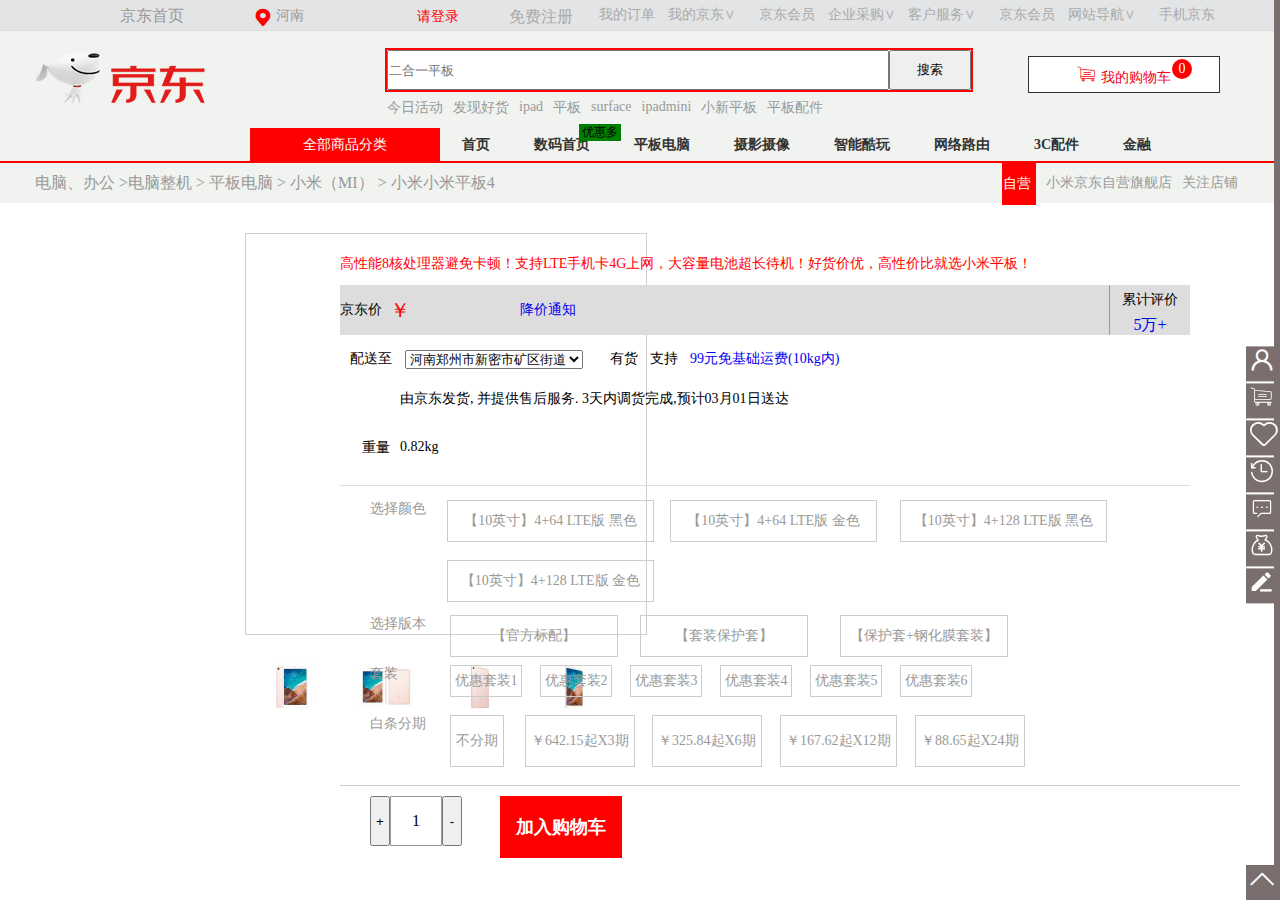
<file: Details page.html>
<!DOCTYPE html>
<html>
	<head>
		<meta charset="UTF-8">
		<title></title>
		<link rel="stylesheet" type="text/css" href="css/Details page.css"/>
		<link rel="stylesheet" type="text/css" href="css/index.css"/>
		<link rel="stylesheet" type="text/css" href="font/iconfont.css"/>
		<script src="js/jquery-1.11.0.js" type="text/javascript" charset="utf-8"></script>
	</head>
	<body>
		<div id="shortcut">
			<div class="w">
				<ul class="fl">
					<li>
						<a href="index.html" class="_sy">京东首页</a>
						<a href="#"><span class="iconfont icon-di-zhi"></span>
						<span class="henan">河南</span></a>
					</li>
					<div class="di_zhi">
						<div class="di_zhi01">
							<ul>
								<li><a href="#">北京</a></li>
								<li><a href="#">上海</a></li>
								<li><a href="#">天津</a></li>
								<li><a href="#">重庆</a></li>
								<li><a href="#">河北</a></li>
								<li><a href="#">山西</a></li>
								<li><a href="#">河南</a></li>
								<li><a href="#">辽宁</a></li>
								<li><a href="#">吉林</a></li>
								<li><a href="#">黑龙江</a></li>
								<li><a href="#">浙江</a></li>
								<li><a href="#">江苏</a></li>
								<li><a href="#">山东</a></li>
								<li><a href="#">安徽</a></li>
								<li><a href="#">内蒙古</a></li>
								<li><a href="#">福建</a></li>
								<li><a href="#">湖北</a></li>
								<li><a href="#">湖南</a></li>
								<li><a href="#">广东</a></li>
								<li><a href="#">广西</a></li>
								<li><a href="#">江西</a></li>
								<li><a href="#">四川</a></li>
								<li><a href="#">海南</a></li>
								<li><a href="#">贵州</a></li>
								<li><a href="#">云南</a></li>
								<li><a href="#">西藏</a></li>
								<li><a href="#">陕西</a></li>
								<li><a href="#">甘肃</a></li>
								<li><a href="#">青海</a></li>
								<li><a href="#">宁夏</a></li>
								<li><a href="#">新疆</a></li>
								<li><a href="#">港澳</a></li>
								<li><a href="#">台湾</a></li>
								<li><a href="#">钓鱼岛</a></li>
								<li><a href="#">海外</a></li>
							</ul>
						</div>
						<div class="di_zhi02">
							<h5>Available Sites</h5>
							<li><span class="iconfont icon-global"></span><a href="#">&nbsp;Global Site</a></li>
							<li><a href="#">&nbsp;Сайт России</a></li>
							<li><a href="#">&nbsp;Situs Indonesia</a></li>
							<li><a href="#">&nbsp;Sitio de España</a></li>
							<li><a href="#">&nbsp;เว็บไซต์ประเทศไทย</a></li>
						</div>
					</div>
				</ul>
				<ul class="fr">
					<li class="shortcut_btn">
						<a href="#" class="link-login">请登录</a>&nbsp;&nbsp;
						<a href="register.html" class="link-regist">免费注册</a>						
					</li>	
					<li class="shortcut_btn">
						<div class="dt">
							<a href="#" target="_bank">我的订单</a>
						</div>
					</li>
					<li class="shortcut_btn">
						<div class="dt cw-icon">
							<a href="#" target="_bank" class="_wode">我的京东∨</a>							
						</div>
					</li>	
					<div class="_wode1">
						<div class="_wode-1">
							<a href="#">待处理订单</a>
							<a href="#">消息</a>
							<a href="#">返修退换货</a>
							<a href="#">我的问答</a>
							<a href="#">降价商品</a>
							<a href="#">我的关注</a>
						</div>
						<div class="_wode-1 _wode-2">
							<a href="#">我的京豆</a>
							<a href="#">我的优惠券</a>
							<a href="#">我的白条</a>
							<a href="#">我的理财</a>
						</div>
					</div>
					<li class="shortcut_btn">
						<div class="dt">
							<a href="#" target="_bank">京东会员</a>
						</div>
					</li>
					<li class="shortcut_btn">
						<div class="dt cw-icon">
							<a href="#" target="_bank" class="_wode">企业采购∨</a>							
						</div>
					</li>
					<div class="l_qiye">
						<a href="#">企业购</a>
						<a href="#">商用场景馆</a>
						<a href="#">工业品</a>
						<a href="#">礼品卡</a>
					</div>
					<li class="shortcut_btn">
						<div class="dt cw-icon">
							<a href="#" target="_bank" class="_wode">客户服务∨</a>
						</div>						
					</li>
					<div class="_kehu">
						<div class="_kehu1">
							<h5>客户</h5>
							<a href="#">帮助中心</a>
							<a href="#">售后服务</a>
							<a href="#">在线客服</a>
							<a href="#">意见建议</a>
							<a href="#">电话客服</a>
							<a href="#">客服邮箱</a>
							<a href="#">金融咨询</a>
							<a href="#">全球售客服</a>
						</div>
						<div class="_kehu2">
							<h5>商户</h5>
							<a href="#">合作招商</a>
							<a href="#">学习中心</a>
							<a href="#">商家后台</a>
							<a href="#">京麦工作台</a>
							<a href="#">商家帮助</a>
							<a href="#">规则平台</a>
						</div>
					</div>
					<li class="shortcut_btn">
						<div class="dt">
							<a href="#" target="_bank">京东会员</a>
						</div>
					</li>
					<li class="shortcut_btn">
						<div class="dt cw-icon">
							<a href="#" target="_bank" class="_wode">网站导航∨</a>
						</div>					
					</li>
					<div class="_wangzhan">
						<div class="_wangzhan1">
							<h5>特色主题</h5>
							<a href="#">京东试用</a>
							<a href="#">京东金融</a>
							<a href="#">全球售</a>
							<a href="#">国际站</a>
							<a href="#">京东会员</a>
							<a href="#">京东预售</a>
							<a href="#">买什么</a>
							<a href="#">俄语站</a>
							<a href="#">装机大师</a>
							<a href="#">0元评测</a>
							<a href="#">港澳售</a>
							<a href="#">优惠券</a>
							<a href="#">秒杀</a>
							<a href="#">闪购</a>
							<a href="#">印尼站</a>
							<a href="#">京东金融</a>
							<a href="#">陪伴计划</a>
							<a href="#">出海招商</a>
							<a href="#">拍拍</a>
						</div>
						<div class="_wangzhan2">
							<h5>行业频道</h5>
							<a href="#">手机</a>
							<a href="#">智能数码</a>
							<a href="#">玩3C</a>
							<a href="#">电脑办公</a>
							<a href="#">家用电器</a>
							<a href="#">京鱼智能</a>
							<a href="#">服装城</a>
							<a href="#">京东生鲜</a>
							<a href="#">家装城</a>
							<a href="#">母婴</a>
							<a href="#">食品</a>
							<a href="#">农资频道</a>
							<a href="#">整车</a>
							<a href="#">图书</a>
							<a href="#">劳动防护</a>
						</div>
						<div class="_wangzhan3">
							<h5>生活服务</h5>
							<a href="#">京东众筹</a>
							<a href="#">白条</a>
							<a href="#">金融APP</a>
							<a href="#">京东小金库</a>
							<a href="#">理财</a>
							<a href="#">话费</a>
							<a href="#">水电煤</a>
							<a href="#">彩票</a>
							<a href="#">旅行</a>
							<a href="#">机票酒店</a>
							<a href="#">电影票</a>
							<a href="#">京东到家</a>
							<a href="#">游戏</a>
						</div>
						<div class="_wangzhan4">
							<h5>更多精选</h5>
							<a href="#">合作招商</a>
							<a href="#">京东通信</a>
							<a href="#">京东E卡</a>
							<a href="#">企业采购</a>
							<a href="#">服务市场</a>
							<a href="#">办公生活馆</a>
							<a href="#">乡村招募</a>
							<a href="#">校园加盟</a>
							<a href="#">京友邦</a>
							<a href="#">京东社区</a>
							<a href="#">游戏社区</a>
							<a href="#">知识产权</a>
						</div>
					</div>
					<li class="shortcut_btn">
						<div class="dt mobile_txt">
							<a href="#" target="_bank">手机京东</a>
						</div>
					</li>
				</ul>
			</div>
		</div>		
		<div  class="D_header">
			<div class="D_w">
				<div class="D_logo">
					<img src="img/logo-b.png"/>
				</div>				
				<div class="D_search">
					<div class="D_form">						
						<input type="text" class="text" placeholder="二合一平板"/>											
						<input type="button" value="搜索" class="button"/>
					</div>
				</div>
				<div class="shu_1">
					<ul>
						<li></li>
					</ul>
				</div>
				<div class="gouwuche D_guc">
					<div class="shop">
						<span class="iconfont icon-qicheqianlian-"></span>
						<a href="cart.html">我的购物车</a>
						<span class="gouwu">0</span>
					</div>
				</div>
				<div class="hotwords">
					<a href="#" target="_blank">今日活动</a>
					<a href="#" target="_blank">发现好货</a>
					<a href="#" target="_blank">ipad</a>
					<a href="#" target="_blank">平板</a>
					<a href="#" target="_blank">surface</a>
					<a href="#" target="_blank">ipadmini</a>
					<a href="#" target="_blank">小新平板</a>
					<a href="#" target="_blank">平板配件</a>
				</div>				
			</div>
		</div>
		<div class="D_nav">
			<div class="D_nav1">
				<ul>
					<li><a href="#">全部商品分类</a></li>
					<li><a href="#">首页</a></li>
					<li><a href="#">数码首页</a></li>
					<li><a href="#">平板电脑</a></li>
					<li><a href="#">摄影摄像</a></li>
					<li><a href="#">智能酷玩</a></li>
					<li><a href="#">网络路由</a></li>
					<li><a href="#">3C配件</a></li>
					<li><a href="#">金融</a></li>
				</ul>
				<p class="youhui">
					优惠多<span></span>
				</p>
			</div>
		</div>
		<div class="D_xq">
			<div class="D_xq1">
				<a href="#"><p>电脑、办公&nbsp;>电脑整机&nbsp;>&nbsp;平板电脑&nbsp;>&nbsp;小米（MI）&nbsp;>&nbsp;小米小米平板4</p></a>
				<a href="#" class="D_ziy"><span class="_ziying">自营</span>&nbsp;<p>小米京东自营旗舰店</p><span></span><p>关注店铺</p>&nbsp;</a>
			</div>
		</div>
		
		<div class="_details">
			<div class="fdj">
				<div id="zoombox">
					<div id="mid">
						<!--<img id="pic1" src="img/m-平板1.jpg"/>
						<img id="pic2" src="img/m-平板2.jpg"/>
						<img id="pic3" src="img/m-平板3.jpg"/>
						<img id="pic4" src="img/m-平板4.jpg"/>-->
						<div id="zoom"></div>
					</div>
					<div id="big">
						<!--<img src="img/m-平板1.jpg"/>
						<img src="img/m-平板2.jpg"/>
						<img src="img/m-平板3.jpg"/>
						<img src="img/m-平板4.jpg"/>-->
					</div>
				</div>
				<div id="small">
					<ul id="box">
						<li><a href="#pic1"><img src="img/s-平板1.jpg"/></a></li>
						<li><a href="#pic2"><img src="img/s-平板2.jpg"/></a></li>
						<li><a href="#pic3"><img src="img/s-平板3.jpg"/></a></li>
						<li><a href="#pic4"><img src="img/s-平板4.jpg"/></a></li>
					</ul>
				</div>
			</div>
			<div class="D_right">
				<div class="D-title">
					<h4 class="D-ti"></h4>
					<span class="D-tit">高性能8核处理器避免卡顿！支持LTE手机卡4G上网，大容量电池超长待机！好货价优，高性价比就选小米平板！</span>
				</div>
				<div class="D-price">
					<div class="D-price1">
						<div class="D-jd1">
							<p class="_jdjia">京东价</p>
							<span class="_jia">￥</span><i class="_jiage"></i>
							<a href="#" class="_tongzhi">降价通知</a>
						</div>
						<div class="D-jd2">
							<p class="_leiji">累计评价</p>
							<a href="#"><span class="_num">5万+</span></a>
						</div>
					</div>
				</div>
				<div class="D-address">
					<div class="D-add1">
						<div class="peisong">配送至</div>
						<select>
							<option>河南郑州市新密市矿区街道</option>
							<option>河南郑州市新密市矿区街道</option>
							<option>河南郑州市新密市矿区街道</option>
						</select>
						<p class="youhuo">有货</p><p class="zhici">支持</p>
						<a href="#" class="yunfei">99元免基础运费(10kg内)</a>
						<p class="_fahuo">由京东发货, 并提供售后服务. 3天内调货完成,预计03月01日送达</p>
						<p class="_zhong">重量</p><span class="_zhong1">0.82kg</span>
					</div>					
				</div>
				<div class="D-xuanze">
					<div class="_xuan1">选择颜色</div>
					<div class="_yanse1">【10英寸】4+64 LTE版 黑色</div><div class="_yanse2 _yanse1">【10英寸】4+64 LTE版 金色</div>
					<div class="_yanse3 _yanse1">【10英寸】4+128 LTE版 黑色</div><div class="_yanse4 _yanse1">【10英寸】4+128 LTE版 金色</div>
					<div class="_ban">选择版本</div>
					<div class="_banben">【官方标配】</div><div class="_banben _banben1">【套装保护套】</div><div class="_banben _banben2">【保护套+钢化膜套装】</div>
					<div class="_taozhuang">套装</div>
					<div class="_youhui1">优惠套装1</div><div class="_youhui1 _youhui2">优惠套装2</div><div class="_youhui1 _youhui3">优惠套装3</div>
					<div class="_youhui1 _youhui4">优惠套装4</div><div class="_youhui1 _youhui5">优惠套装5</div><div class="_youhui1 _youhui6">优惠套装6</div>
					<div class="_fenqi">白条分期</div>
					<div class="_fenqi1">不分期</div><div class="_fenqi2 _fenqi1">￥642.15起X3期</div><div class="_fenqi3 _fenqi1">￥325.84起X6期</div>
					<div class="_fenqi4 _fenqi1">￥167.62起X12期</div><div class="_fenqi5 _fenqi1">￥88.65起X24期</div>
				</div>
				<div class="D-gwc">
					<form>
						<input type="button" value="+" class="D-button1"/>
						<div class="D-zishu">1</div>
						<input type="button" value="-" class="D-button2"/>						
					</form>
					<div class="D-gou">加入购物车</div>
				</div>
				
			</div>
		</div>
		<div class="toolbars">
			<ul>
				<li class="jdvip">
					<i></i>
					<a class="toolbars-ico" href="#"></a>
					<span class="iconfont icon-ren"></span>
					<a class="flex" href="#">京东会员</a>
				</li>
				<li class="cart">
					<a class="toolbars-ico" href="#"></a>
					<span class="iconfont icon-qicheqianlian-"></span>
					<a class="flex" href="cart.html">购物车</a>
				</li>
				<li class="follow">
					<a class="toolbars-ico" href="#"></a>
					<span class="iconfont icon-xinaixin"></span>
					<a class="flex" href="#">我的关注</a>
				</li>
				<li class="footprint">
					<a class="toolbars-ico" href="#"></a>
					<span class="iconfont icon-zuji"></span>
					<a class="flex" href="#">我的足迹</a>
				</li>
				<li class="message">
					<a class="toolbars-ico" href="#"></a>
					<span class="iconfont icon-xinxi"></span>
					<a class="flex" href="#">我的消息</a>
				</li>
				<li class="jimi">
					<a class="toolbars-ico" href="#"></a>
					<span class="iconfont icon-qianbao"></span>
					<a class="flex" href="#">咨询JIMI</a>
				</li>
				<li class="feedback">
					<a class="toolbars-ico" href="#"></a>
					<span class="iconfont icon-fankui"></span>
					<a class="flex" href="#">反馈</a>
				</li>
			</ul>
			<div class="toolbars-footer">
				<a class="toolbars-ico" href="#"></a>
				<span class="iconfont icon-fixed_5"></span>
				<a class="flex" href="#">顶部</a>
			</div>
		</div>
		<script src="js/cookie.js" type="text/javascript" charset="utf-8"></script>
		<script src="js/index.js" type="text/javascript" charset="utf-8"></script>
		<script src="js/Details page.js" type="text/javascript" charset="utf-8"></script>
		<script src="font/iconfont.js" type="text/javascript" charset="utf-8"></script>
	</body>
</html>
</file>
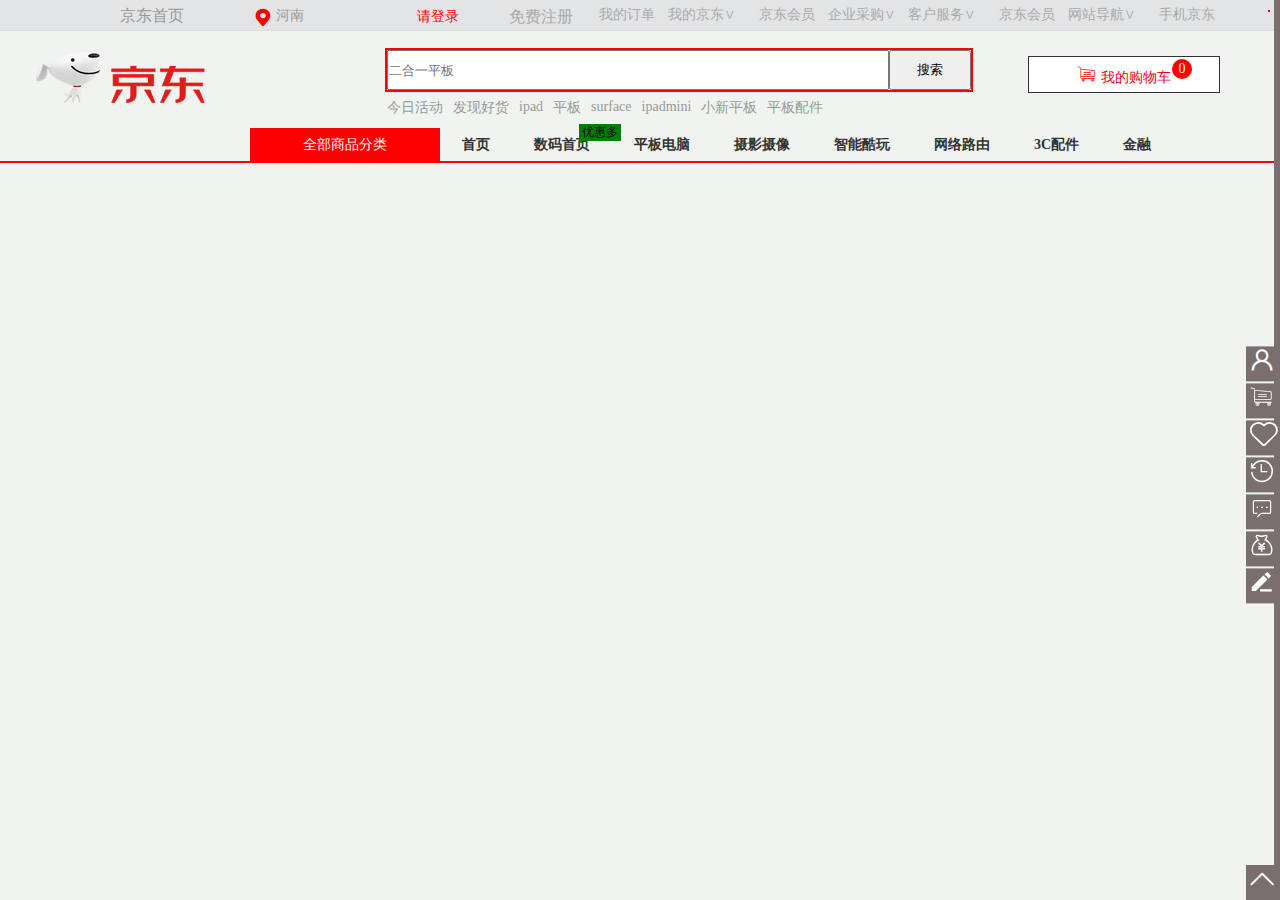
<file: List.html>
<!DOCTYPE html>
<html>
	<head>
		<meta charset="UTF-8">
		<title></title>
		<link rel="stylesheet" type="text/css" href="css/Details page.css"/>
		<link rel="stylesheet" type="text/css" href="css/list.css"/>
		<link rel="stylesheet" type="text/css" href="css/index.css"/>
		<link rel="stylesheet" type="text/css" href="font/iconfont.css"/>
		<script src="js/jquery-1.11.0.js" type="text/javascript" charset="utf-8"></script>
	</head>
	<body>
		<div id="shortcut">
			<div class="w">
				<ul class="fl">
					<li>
						<a href="index.html" class="_sy">京东首页</a>
						<a href="#"><span class="iconfont icon-di-zhi"></span>
						<span class="henan">河南</span></a>
					</li>
					<div class="di_zhi">
						<div class="di_zhi01">
							<ul>
								<li><a href="#">北京</a></li>
								<li><a href="#">上海</a></li>
								<li><a href="#">天津</a></li>
								<li><a href="#">重庆</a></li>
								<li><a href="#">河北</a></li>
								<li><a href="#">山西</a></li>
								<li><a href="#">河南</a></li>
								<li><a href="#">辽宁</a></li>
								<li><a href="#">吉林</a></li>
								<li><a href="#">黑龙江</a></li>
								<li><a href="#">浙江</a></li>
								<li><a href="#">江苏</a></li>
								<li><a href="#">山东</a></li>
								<li><a href="#">安徽</a></li>
								<li><a href="#">内蒙古</a></li>
								<li><a href="#">福建</a></li>
								<li><a href="#">湖北</a></li>
								<li><a href="#">湖南</a></li>
								<li><a href="#">广东</a></li>
								<li><a href="#">广西</a></li>
								<li><a href="#">江西</a></li>
								<li><a href="#">四川</a></li>
								<li><a href="#">海南</a></li>
								<li><a href="#">贵州</a></li>
								<li><a href="#">云南</a></li>
								<li><a href="#">西藏</a></li>
								<li><a href="#">陕西</a></li>
								<li><a href="#">甘肃</a></li>
								<li><a href="#">青海</a></li>
								<li><a href="#">宁夏</a></li>
								<li><a href="#">新疆</a></li>
								<li><a href="#">港澳</a></li>
								<li><a href="#">台湾</a></li>
								<li><a href="#">钓鱼岛</a></li>
								<li><a href="#">海外</a></li>
							</ul>
						</div>
						<div class="di_zhi02">
							<h5>Available Sites</h5>
							<li><span class="iconfont icon-global"></span><a href="#">&nbsp;Global Site</a></li>
							<li><a href="#">&nbsp;Сайт России</a></li>
							<li><a href="#">&nbsp;Situs Indonesia</a></li>
							<li><a href="#">&nbsp;Sitio de España</a></li>
							<li><a href="#">&nbsp;เว็บไซต์ประเทศไทย</a></li>
						</div>
					</div>
				</ul>
				<ul class="fr">
					<li class="shortcut_btn">
						<a href="#" class="link-login">请登录</a>&nbsp;&nbsp;
						<a href="register.html" class="link-regist">免费注册</a>						
					</li>	
					<li class="shortcut_btn">
						<div class="dt">
							<a href="#" target="_bank">我的订单</a>
						</div>
					</li>
					<li class="shortcut_btn">
						<div class="dt cw-icon">
							<a href="#" target="_bank" class="_wode">我的京东∨</a>							
						</div>
					</li>	
					<div class="_wode1">
						<div class="_wode-1">
							<a href="#">待处理订单</a>
							<a href="#">消息</a>
							<a href="#">返修退换货</a>
							<a href="#">我的问答</a>
							<a href="#">降价商品</a>
							<a href="#">我的关注</a>
						</div>
						<div class="_wode-1 _wode-2">
							<a href="#">我的京豆</a>
							<a href="#">我的优惠券</a>
							<a href="#">我的白条</a>
							<a href="#">我的理财</a>
						</div>
					</div>
					<li class="shortcut_btn">
						<div class="dt">
							<a href="#" target="_bank">京东会员</a>
						</div>
					</li>
					<li class="shortcut_btn">
						<div class="dt cw-icon">
							<a href="#" target="_bank" class="_wode">企业采购∨</a>							
						</div>
					</li>
					<div class="l_qiye">
						<a href="#">企业购</a>
						<a href="#">商用场景馆</a>
						<a href="#">工业品</a>
						<a href="#">礼品卡</a>
					</div>
					<li class="shortcut_btn">
						<div class="dt cw-icon">
							<a href="#" target="_bank" class="_wode">客户服务∨</a>
						</div>						
					</li>
					<div class="_kehu">
						<div class="_kehu1">
							<h5>客户</h5>
							<a href="#">帮助中心</a>
							<a href="#">售后服务</a>
							<a href="#">在线客服</a>
							<a href="#">意见建议</a>
							<a href="#">电话客服</a>
							<a href="#">客服邮箱</a>
							<a href="#">金融咨询</a>
							<a href="#">全球售客服</a>
						</div>
						<div class="_kehu2">
							<h5>商户</h5>
							<a href="#">合作招商</a>
							<a href="#">学习中心</a>
							<a href="#">商家后台</a>
							<a href="#">京麦工作台</a>
							<a href="#">商家帮助</a>
							<a href="#">规则平台</a>
						</div>
					</div>
					<li class="shortcut_btn">
						<div class="dt">
							<a href="#" target="_bank">京东会员</a>
						</div>
					</li>
					<li class="shortcut_btn">
						<div class="dt cw-icon">
							<a href="#" target="_bank" class="_wode">网站导航∨</a>
						</div>					
					</li>
					<div class="_wangzhan">
						<div class="_wangzhan1">
							<h5>特色主题</h5>
							<a href="#">京东试用</a>
							<a href="#">京东金融</a>
							<a href="#">全球售</a>
							<a href="#">国际站</a>
							<a href="#">京东会员</a>
							<a href="#">京东预售</a>
							<a href="#">买什么</a>
							<a href="#">俄语站</a>
							<a href="#">装机大师</a>
							<a href="#">0元评测</a>
							<a href="#">港澳售</a>
							<a href="#">优惠券</a>
							<a href="#">秒杀</a>
							<a href="#">闪购</a>
							<a href="#">印尼站</a>
							<a href="#">京东金融</a>
							<a href="#">陪伴计划</a>
							<a href="#">出海招商</a>
							<a href="#">拍拍</a>
						</div>
						<div class="_wangzhan2">
							<h5>行业频道</h5>
							<a href="#">手机</a>
							<a href="#">智能数码</a>
							<a href="#">玩3C</a>
							<a href="#">电脑办公</a>
							<a href="#">家用电器</a>
							<a href="#">京鱼智能</a>
							<a href="#">服装城</a>
							<a href="#">京东生鲜</a>
							<a href="#">家装城</a>
							<a href="#">母婴</a>
							<a href="#">食品</a>
							<a href="#">农资频道</a>
							<a href="#">整车</a>
							<a href="#">图书</a>
							<a href="#">劳动防护</a>
						</div>
						<div class="_wangzhan3">
							<h5>生活服务</h5>
							<a href="#">京东众筹</a>
							<a href="#">白条</a>
							<a href="#">金融APP</a>
							<a href="#">京东小金库</a>
							<a href="#">理财</a>
							<a href="#">话费</a>
							<a href="#">水电煤</a>
							<a href="#">彩票</a>
							<a href="#">旅行</a>
							<a href="#">机票酒店</a>
							<a href="#">电影票</a>
							<a href="#">京东到家</a>
							<a href="#">游戏</a>
						</div>
						<div class="_wangzhan4">
							<h5>更多精选</h5>
							<a href="#">合作招商</a>
							<a href="#">京东通信</a>
							<a href="#">京东E卡</a>
							<a href="#">企业采购</a>
							<a href="#">服务市场</a>
							<a href="#">办公生活馆</a>
							<a href="#">乡村招募</a>
							<a href="#">校园加盟</a>
							<a href="#">京友邦</a>
							<a href="#">京东社区</a>
							<a href="#">游戏社区</a>
							<a href="#">知识产权</a>
						</div>
					</div>
					<li class="shortcut_btn">
						<div class="dt mobile_txt">
							<a href="#" target="_bank">手机京东</a>
						</div>
					</li>
				</ul>
			</div>
		</div>
		<div  class="D_header">
			<div class="D_w">
				<div class="D_logo">
					<img src="img/logo-b.png"/>
				</div>				
				<div class="D_search">
					<div class="D_form">						
						<input type="text" class="text" placeholder="二合一平板"/>											
						<input type="button" value="搜索" class="button"/>
					</div>
				</div>
				<div class="shu_1">
					<ul>
						<li></li>
					</ul>
				</div>
				<div class="gouwuche D_guc">
					<div class="shop">
						<span class="iconfont icon-qicheqianlian-"></span>
						<a href="cart.html">我的购物车</a>
						<span class="gouwu">0</span>
					</div>
				</div>
				<div class="hotwords">
					<a href="#" target="_blank">今日活动</a>
					<a href="#" target="_blank">发现好货</a>
					<a href="#" target="_blank">ipad</a>
					<a href="#" target="_blank">平板</a>
					<a href="#" target="_blank">surface</a>
					<a href="#" target="_blank">ipadmini</a>
					<a href="#" target="_blank">小新平板</a>
					<a href="#" target="_blank">平板配件</a>
				</div>				
			</div>
		</div>
		<div class="D_nav">
			<div class="D_nav1">
				<ul>
					<li><a href="#">全部商品分类</a></li>
					<li><a href="#">首页</a></li>
					<li><a href="#">数码首页</a></li>
					<li><a href="#">平板电脑</a></li>
					<li><a href="#">摄影摄像</a></li>
					<li><a href="#">智能酷玩</a></li>
					<li><a href="#">网络路由</a></li>
					<li><a href="#">3C配件</a></li>
					<li><a href="#">金融</a></li>
				</ul>
				<p class="youhui">
					优惠多<span></span>
				</p>
			</div>
		</div>
		
		<div class="toolbars">
			<ul>
				<li class="jdvip">
					<i></i>
					<a class="toolbars-ico" href="#"></a>
					<span class="iconfont icon-ren"></span>
					<a class="flex" href="#">京东会员</a>
				</li>
				<li class="cart">
					<a class="toolbars-ico" href="#"></a>
					<span class="iconfont icon-qicheqianlian-"></span>
					<a class="flex" href="cart.html">购物车</a>
				</li>
				<li class="follow">
					<a class="toolbars-ico" href="#"></a>
					<span class="iconfont icon-xinaixin"></span>
					<a class="flex" href="#">我的关注</a>
				</li>
				<li class="footprint">
					<a class="toolbars-ico" href="#"></a>
					<span class="iconfont icon-zuji"></span>
					<a class="flex" href="#">我的足迹</a>
				</li>
				<li class="message">
					<a class="toolbars-ico" href="#"></a>
					<span class="iconfont icon-xinxi"></span>
					<a class="flex" href="#">我的消息</a>
				</li>
				<li class="jimi">
					<a class="toolbars-ico" href="#"></a>
					<span class="iconfont icon-qianbao"></span>
					<a class="flex" href="#">咨询JIMI</a>
				</li>
				<li class="feedback">
					<a class="toolbars-ico" href="#"></a>
					<span class="iconfont icon-fankui"></span>
					<a class="flex" href="#">反馈</a>
				</li>
			</ul>
			<div class="toolbars-footer">
				<a class="toolbars-ico" href="#"></a>
				<span class="iconfont icon-fixed_5"></span>
				<a class="flex" href="#">顶部</a>
			</div>
		</div>
		<ul id="prodList">
			

		</ul>
		<div id="num"><a href="cart.html"></a></div>
		
		<script src="js/cookie.js" type="text/javascript" charset="utf-8"></script>
		<script src="js/list.js" type="text/javascript" charset="utf-8"></script>
		<script src="js/index.js" type="text/javascript" charset="utf-8"></script>
		<script src="font/iconfont.js" type="text/javascript" charset="utf-8"></script>
	</body>
</html>
</file>
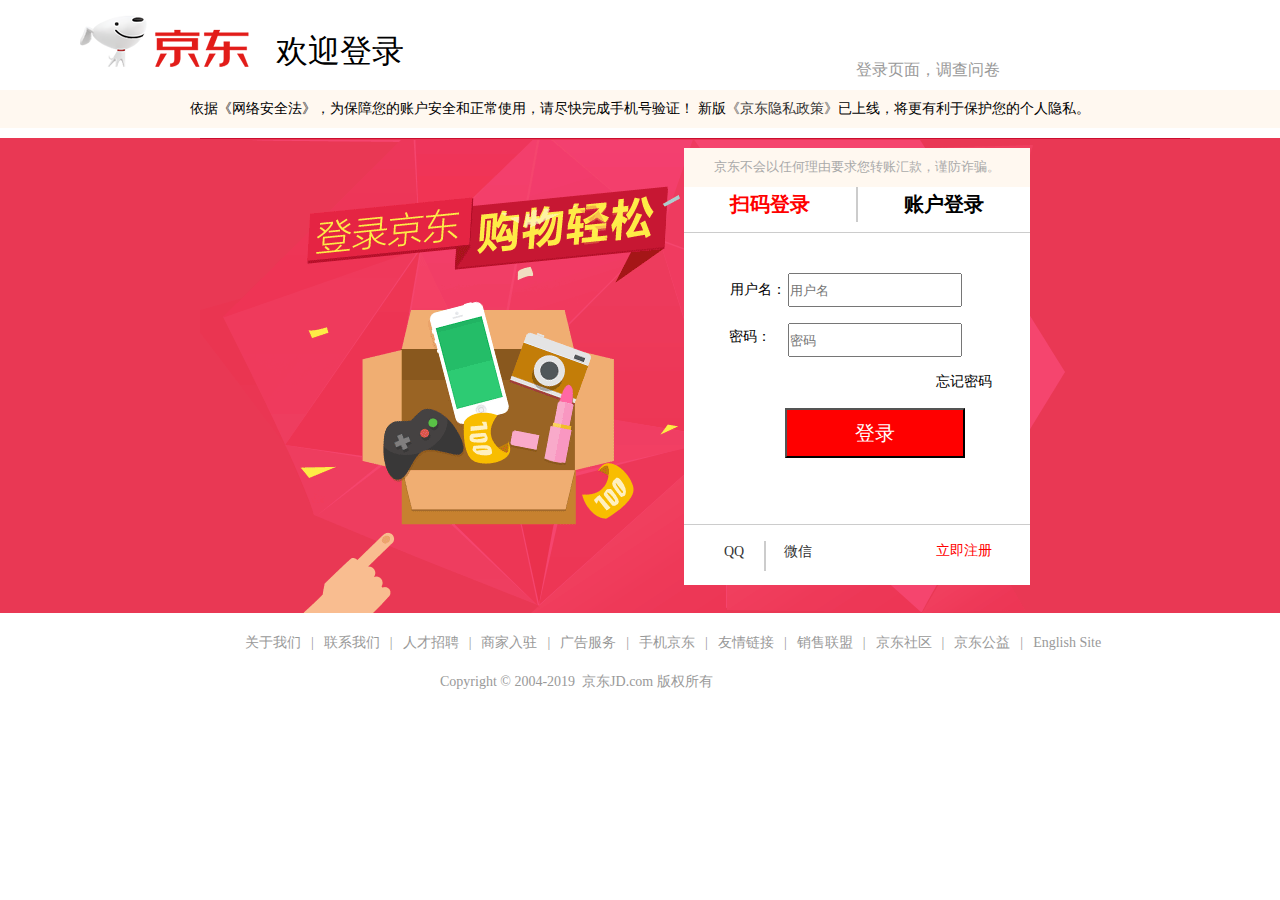
<file: login.html>
<!DOCTYPE html>
<html>
	<head>
		<meta charset="UTF-8">
		<title></title>
		<link rel="stylesheet" type="text/css" href="css/login.css"/>
		<script src="js/jquery-1.11.0.js" type="text/javascript" charset="utf-8"></script>
	</head>
	<body>
		<div class="_logo01">
			<div class="_logo">
				<img src="img/logo-b.png" />
				<h1 class="_logo1">欢迎登录</h1>
			</div>
			<div class="_logo2">
				<span></span>
				<a href="#">登录页面，调查问卷</a>
			</div>
		</div>
		<div class="tip_in">
			<span></span>
			<p class="tip_p">依据《网络安全法》，为保障您的账户安全和正常使用，请尽快完成手机号验证！ 新版<a href="#">《京东隐私政策》</a>已上线，将更有利于保护您的个人隐私。</p>
		</div>
		<div class="denglu">
			<img src="img/login1.png" />
			<div class="denglu_1">
				<p class="deng_1">京东不会以任何理由要求您转账汇款，谨防诈骗。</p>
			</div>
			<div class="den">
				<div class="den-L">扫码登录</div>
				<span class="den-S"></span>
				<div class="den-R">账户登录</div>
			</div>
			<div class="er_">
				<img src="img/show.png" />
			</div>
			<p class="dakai">打开<a href="#">手机京东</a>&nbsp;&nbsp;扫码二维码</p>
			<div class="mian">
				<span class="bg_1"></span><p class="mian_1 mian_01">免输入</p>
				<span class="bg_2"></span><p class="mian_2 mian_01">更快</p>
				<span class="bg_3"></span><p class="mian_3 mian_01">更安全</p>
			</div>
			<div class="l-login">
				<div class="l-u">
					<span class="iconfont icon-yonghuming">用户名：</span>
					<input type="text" id="text" placeholder="用户名" />
				</div>
				<div class="l-m">
					<span class="iconfont icon-mima">密码：</span>
					<input type="password" id="psd" placeholder="密码" />
				</div>
				
				<p class="forget">忘记密码</p>
				<input type="button" value="登录" id="btn" />
			</div>
			<div class="qq">
				<div class="qq_1">
					<a href="#" class="qq_01">QQ</a><span class="shuxi"></span>
					<a href="#" class="qq_02">微信</a>
				</div>
				<div class="qq_2">
					<span></span>
					<a href="#" class="liji">立即注册</a>
				</div>
			</div>			
		</div>
		<div class="_dibu">
				<div class="flo_1">
					<ul>
						<li><a href="#">关于我们</a><span>|</span></li>
						<li><a href="#">联系我们</a><span>|</span></li>
						<li><a href="#">人才招聘</a><span>|</span></li>
						<li><a href="#">商家入驻</a><span>|</span></li>
						<li><a href="#">广告服务</a><span>|</span></li>
						<li><a href="#">手机京东</a><span>|</span></li>
						<li><a href="#">友情链接</a><span>|</span></li>
						<li><a href="#">销售联盟</a><span>|</span></li>
						<li><a href="#">京东社区</a><span>|</span></li>
						<li><a href="#">京东公益</a><span>|</span></li>
						<li><a href="#">English Site</a></li>
					</ul>					
				</div>
				
			</div>
			<div class="_banquan">Copyright&nbsp;©&nbsp;2004-2019&nbsp;&nbsp;京东JD.com 版权所有</div>
			<script src="js/login.js" type="text/javascript" charset="utf-8"></script>
			<script src="js/cookie.js" type="text/javascript" charset="utf-8"></script>
	</body>
</html>
</file>
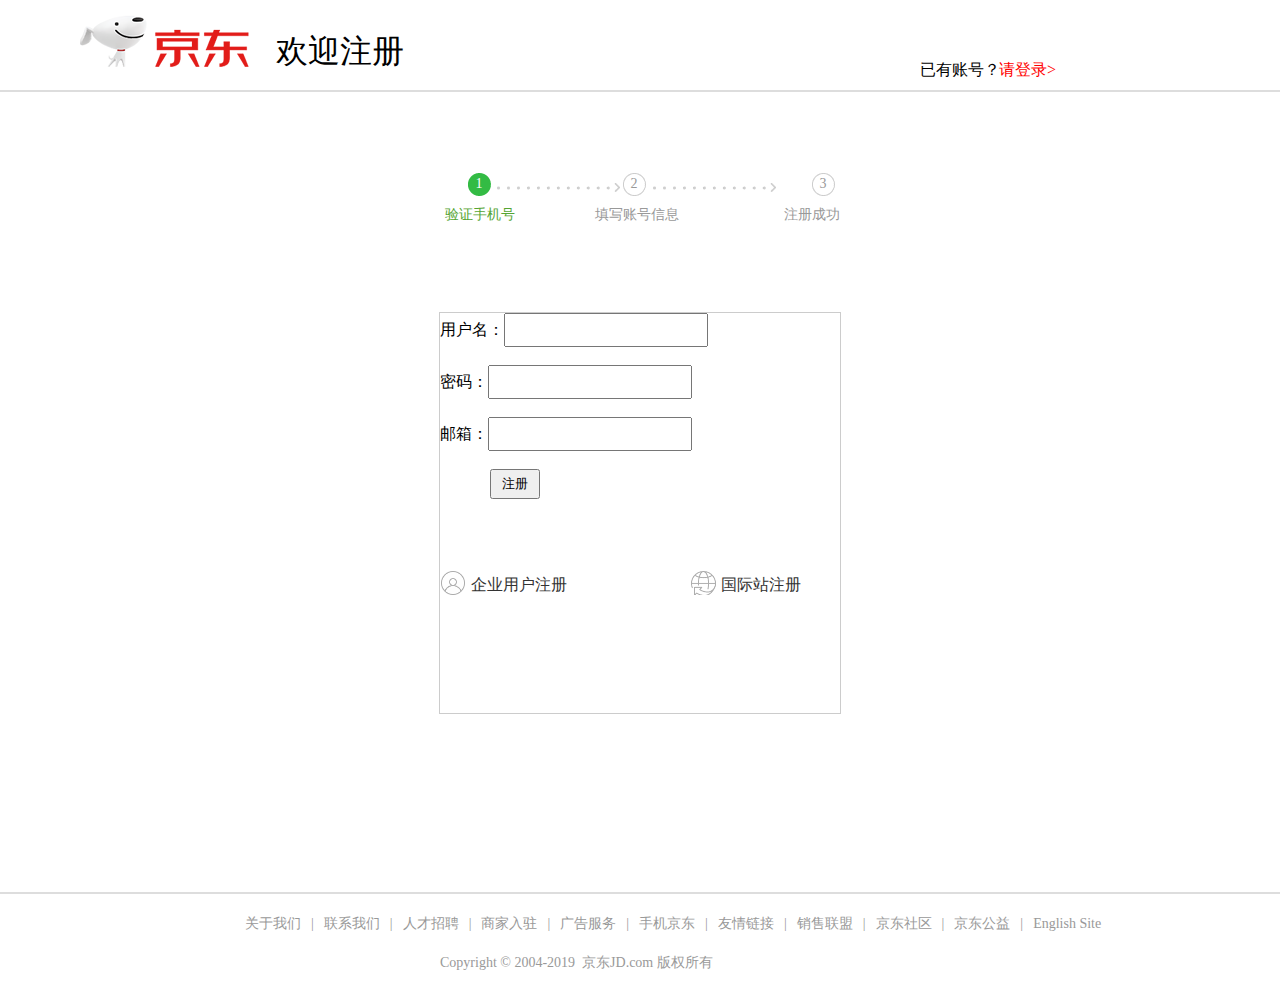
<file: register.html>
<!DOCTYPE html>
<html>
	<head>
		<meta charset="UTF-8">
		<title></title>
		<link rel="stylesheet" type="text/css" href="css/register.css"/>
		<link rel="stylesheet" type="text/css" href="css/login.css"/>
	</head>
	<body>
		<div class="_logo01">
			<div class="_logo">
				<img src="img/logo-b.png" />
				<h1 class="_logo1">欢迎注册</h1>
			</div>
			<div class="_logo2">
				<span></span><p class="_yiyou">已有账号？</p>
				<a href="login.html" >请登录&gt;</a>
			</div>
		</div>
		<div class="_zhuce">
			<div class="_zhuce1">
				<div class="_buzou">
					<dir class="_bz1">
						<span class="step_1">1</span>
						<p class="step_01">验证手机号</p>
						<div class="_zc"></div>
					</dir>
					<dir class="_bz2">
						<span class="step_1 step_2">2</span>
						<p class="step_01 step_02">填写账号信息</p>
						<div class="_zc01"></div>
					</dir>
					<dir class="_bz3">
						<span class="step_1 step_2">3</span>
						<p class="step_01 step_02">注册成功</p>
					</dir>
				</div>
				<div class="_main">
					<div class="main01">
						<div class="main_1">							
							用户名：<input type="text" id="text" /><span class="r-user"></span><span class="r-user1"></span><br /><br />							
							密码：<input type="password" id="psd" /><br /><br />
							邮箱：<input type="email" id="ema"/><span class="r-email"></span><span class="r-email2"></span><br /><br />
							
							<input type="button" value="注册" id="btn"/>
						</div>
						
						<div class="main_4">
							<div class="r_qiye">
								<span class="r_qi"></span>
								<a href="#" class="r_qiye1">企业用户注册</a>
							</div>
							<div class="r_zc">
								<span class="r_qi01"></span>
								<a href="#" class="r_qiye1">国际站注册</a>
							</div>
						</div>
					</div>
				</div>
			</div>
		</div>
		<div class="_dibu">
				<div class="flo_1">
					<ul>
						<li><a href="#">关于我们</a><span>|</span></li>
						<li><a href="#">联系我们</a><span>|</span></li>
						<li><a href="#">人才招聘</a><span>|</span></li>
						<li><a href="#">商家入驻</a><span>|</span></li>
						<li><a href="#">广告服务</a><span>|</span></li>
						<li><a href="#">手机京东</a><span>|</span></li>
						<li><a href="#">友情链接</a><span>|</span></li>
						<li><a href="#">销售联盟</a><span>|</span></li>
						<li><a href="#">京东社区</a><span>|</span></li>
						<li><a href="#">京东公益</a><span>|</span></li>
						<li><a href="#">English Site</a></li>
					</ul>					
				</div>
				
			</div>
			<div class="_banquan">Copyright&nbsp;©&nbsp;2004-2019&nbsp;&nbsp;京东JD.com 版权所有</div>
		<script src="js/jquery-1.11.0.js" type="text/javascript" charset="utf-8"></script>
		<script src="js/register.js" type="text/javascript" charset="utf-8"></script>
	</body>
</html>
</file>
<file: css/index.css>
* {
	margin: 0;
	padding: 0;
}

body {
	background: #f0f3ef;
}

a {
	text-decoration: none;
}

li {
	list-style: none;
}

img {
	display: block;
}
.jingg4 .icon {
	  	width: 1em;
	  	height: 1em;
	  	vertical-align: -0.15em;
	  	fill: currentColor;
	  	overflow: hidden;
	}
.form .icon-xiangji {
	font-size: 30px
}

.form .icon-fangdajing {
	font-size: 30px;
}

.shop .icon-qicheqianlian- {
	font-size: 20px;
	color: red;
}

#J_event {
	height: 80px;
	display: block;
}

.grid_c1 {
	margin: 0 auto;
	width: 1190px;
	height: 80px;
}

.close {
	position: absolute;
	left: 1417px;
	top: 2px;
	display: block;
	width: 10px;
	height: 10px;
	background: #aaa;
	font-size: 20px;
	color: white;
	cursor: pointer;
}

#shortcut {
	border-bottom: 1px solid #ddd;
	background-color: #e3e4e5;
	width: 100%;
}

#shortcut .w {
	height: 30px;
	line-height: 30px;
	color: #999;
	width: 1190px;
	margin: 0 auto;
}

.fl {
	float: left;
	width: 258px;
	height: 30px;	
	position: relative;
}
.fl .henan {
	display: block;
	font-size: 14px;
	width: 65px;
	height: 30px;
	text-align: center;
	margin-left: 210px;
}
.fl .icon-di-zhi{
	font-size: 20px;
	color: red;
	position: absolute;
	right: 30px;
	top: 3px;
}
.fl a{
	color: #999;
}
.henan:hover{
	background: #fff;
}
.fl .di_zhi{
	position: absolute;
	width: 300px;
	height: 400px;
	background: #fff;
	z-index: 10;
	left: 210px;
	top: 25px;
	display: none;	
}
.di_zhi01{
	width: 300px;
	height: 260px;	
	border-bottom: 1px solid #999;
}
.di_zhi01 ul{
	width: 280px;
	padding: 10px;		
}
.di_zhi01 li{
	float: left;
}
.di_zhi01 a{
	display: block;	
	height:20px;
	margin: 7px 10px;
	font-size: 14px;
	line-height: 20px;
	padding: 0px 2px;
}
.di_zhi02 li{
	width: 150px;
	float: left;
}
.di_zhi a:hover{
	color: red;
}
.di_zhi01 a:hover{
	background: #999;
}
.fr {
	float: right;
	width: 778px;
	position: relative;
}
.fr .link-login{
	position: absolute;
	top: 2px;
	left: -40px;
	font-size: 14px;
	color: #f00;
}
.fr .link-regist{
	position: absolute;
	top: 2px;
	left: 52px;
}
.fr li {
	width: 80px;
	float: left;
	text-align: center;
	line-height: 30px;
	color: #aaa;
}

.fr li:first-child {
	width: 130px;
}

.fr li .dt {
	font-size: 14px;
}

.fr li a {
	color: #aaa;
	display: block;
	
}

.fr li a:hover {
	color: red;
}
.fr ._wode{
	width: 70px;
	height: 30px;
}
._wode1{
	width: 220px;
	background: #fff;
	position: absolute;
	top: 30px;
	left: 210px;
	z-index: 5;
	display: none;
}
._wode-1{
	width: 220px;
	height: 120px;
	border-bottom: 1px solid #999;
}
._wode1 ._wode-2{
	width: 220px;
	height: 87px;
}
._wode-1 a:hover{
	color: red;
}
._wode-1 a{
	display: block;
	width: 100px;
	float: left;
	color: #999;
	font-size: 14px;
	margin: 10px 0 -5px 10px;
}
.l_qiye{
	position: absolute;
	top: 30px;
	background: #fff;
	z-index: 5;
	height: 85px;
	width: 180px;
	left: 370px;
	display: none;
}
.l_qiye a{
	display: block;
	width: 71px;
	color: #999;
	font-size: 14px;
	float: left;
	margin-left: 10px;
	margin-top: 10px;
}
.l_qiye a:hover{
	color: red;
}
._kehu{
	position: absolute;
	top: 30px;
	left: 320px;
	background: #fff;
	width: 200px;
	height: 320px;
	z-index: 5;
	display: none;
}
._kehu1{
	width: 200px;
	height: 170px;
	border-bottom: 1px solid #ccc;
}
._kehu1 h5{
	margin-left: 20px;
	color: #333;
	padding-top: 10px;
}
._kehu1 a{
	display: block;
	width: 80px;
	float: left;
	font-size: 14px;
	color: #999;
	margin-left: 20px;
}
._kehu2{
	width: 200px;
	height: 150px;
}
._kehu2 h5{
	margin-left: 20px;
	color: #333;
	padding-top: 10px;
}
._kehu2 a{
	display: block;
	width: 80px;
	float: left;
	font-size: 14px;
	color: #999;
	margin-left: 20px;
}
._kehu a:hover{
	color: red;
}
._wangzhan{
	position: absolute;
	top: 30px;
	width: 1200px;
	background: #fff;
	height: 200px;
	z-index: 5;
	left: -422px;
	display: none;
}
._wangzhan1{
	height: 180px;
	width: 280px;
	padding: 10px;
	border-right: 1px solid #ccc;
	float: left;
}
._wangzhan1 h5{
	margin-left: 10px;
	color: #333;
	padding-top: 10px;
}
._wangzhan1 a{
	display: block;
	width: 60px;
	float: left;
	font-size: 12px;
	color: #999;
	margin-left: 10px;
}
._wangzhan2{
	height: 180px;
	width: 280px;
	padding: 10px;
	border-right: 1px solid #ccc;
	float: left;
}
._wangzhan2 h5{
	margin-left: 10px;
	color: #333;
	padding-top: 10px;
}
._wangzhan2 a{
	display: block;
	width: 70px;
	float: left;
	font-size: 12px;
	color: #999;
	margin-left: 10px;
}
._wangzhan3{
	height: 180px;
	width: 280px;
	padding: 10px;
	border-right: 1px solid #ccc;
	float: left;
}
._wangzhan3 h5{
	margin-left: 10px;
	color: #333;
	padding-top: 10px;
}
._wangzhan3 a{
	display: block;
	width: 70px;
	float: left;
	font-size: 12px;
	color: #999;
	margin-left: 10px;
}
._wangzhan4{
	height: 180px;
	width: 277px;
	padding: 10px;
	float: left;
}
._wangzhan4 h5{
	margin-left: 10px;
	color: #333;
	padding-top: 10px;
}
._wangzhan4 a{
	display: block;
	width: 70px;
	float: left;
	font-size: 12px;
	color: #999;
	margin-left: 10px;
}
._wangzhan a:hover{
	color: red;
}
.fr ._wode:hover{
	background: #fff;
}
#header .w {
	width: 1190px;
	height: 140px;
	margin: 0 auto;	
	position: relative;
}

#header .logo {
	position: absolute;
	top: -30px;
	left: 0;
}

.search .form {
	width: 550px;
	height: 35px;
	background: #0ff;
	top: 25px;
	left: 320px;
	position: absolute;
}

.form .text {
	left: 0;
	padding: 4px 44px 4px 4px;
	width: 450px;
	height: 25px;
	border: 1px solid transparent;
	line-height: 25px;
	font-size: 14px;
	position: absolute;
	top: 0px;
}

.form .span {
	position: absolute;
	z-index: 1;
	top: 0px;
	left: 450px;
	cursor: pointer;
	display: block;
	width: 19px;
	height: 15px;
}

.form .button {
	position: absolute;
	right: 0;
	top: 0;
	z-index: 2;
	width: 50px;
	height: 35px;
	cursor: pointer;
	border: none;
	background: #f00;
	line-height: 35px;
	text-align: center;
	color: white;
}
.shu_1{
	position: absolute;
	width: 500px;	
	background: #fff;
	top: 62px;
	left: 321px;
	z-index: 10;
}
.shu_1 li{
	
	line-height: 30px;
}
.JD{
	position: absolute;
	left: 210px;
}
.JD img{
	width: 125px;
	height: 40px;
}
.shu-1{
	position: absolute;
	width: 500px;
	background: #fff;
	top: 50px;
	left: 576px;
	z-index: 16;
}
.shu-1 li{
	
	line-height: 30px;
}
.search_1{
	width: 100%;
	height:50px;
	background: #fff;
	z-index: 11;
	position: absolute;
	top: 200px;
	left: 0;
	display: none;
}
.search_1 .form_1 {
	width: 550px;
	height: 35px;
	background: #0ff;
	top: 8px;
	left: 575px;
	position: absolute;
	border: 1px solid #999;
}

.form_1 .text_1 {
	left: 0;
	padding: 4px 44px 4px 4px;
	width: 450px;
	height: 25px;
	border: 1px solid transparent;
	line-height: 25px;
	font-size: 14px;
	position: absolute;
	top: 0px;
}

.form_1 .span_1 {
	position: absolute;
	z-index: 1;
	top: 0px;
	left: 450px;
	cursor: pointer;
	display: block;
	width: 19px;
	height: 15px;
	font-size: 30px;
}

.form_1 .button_1 {
	position: absolute;
	right: 0;
	top: 0;
	z-index: 2;
	width: 50px;
	height: 35px;
	cursor: pointer;
	border: none;
	background: #f00;
	line-height: 35px;
	text-align: center;
	color: white;
	font-size: 25px;
}

.gouwuche {
	width: 190px;
	height: 35px;
	background: white;
	position: absolute;
	right: 99px;
	top: 25px;
	text-align: center;
	line-height: 35px;
	font-size: 14px;
}

.shop .gouwu {
	position: absolute;
	top: 2px;
	right: 27px;
	display: block;
	width: 20px;
	height: 20px;
	background: red;
	border-radius: 30px;
	text-align: center;
	line-height: 20px;
	color: white;
}

.gouwuche a {
	width: 60px;
	height: 16px;
	color: #f10214;
}

.w .hotwords {
	width: 550px;
	height: 20px;
	position: absolute;
	left: 320px;
	top: 65px;
	line-height: 20px;
	overflow: hidden;
}

.hotwords a {
	font-size: 14px;
	float: left;
	margin-right: 10px;
	color: #999;
	white-space: nowrap;
}

.hotwords a:first-child {
	color: red;
}
.hotwords a:hover{
	color: red;
}
.navitems {
	overflow: hidden;
	position: absolute;
	left: 200px;
	bottom: 0;
	width: 790px;
	height: 40px;
	padding-top: 14px;
}

.navitems ul {
	float: left;
}

.navitems ul li {
	float: left;
	margin-left: 25px;
}

.navitems .space,
.navitems .space1 {
	width: 1px;
	height: 10px;
	background: #ccc;
	position: absolute;
	left: 293px;
	top: 20px;
}

.navitems ul .space1 {
	left: 620px;
}

.navitems a {
	color: #333;
}

.navitems a:hover {
	color: red;
}

.fs {
	margin: 0 auto;
	width: 1190px;
	height: 500px;	
}

.fs_col1 {
	width: 190px;
	height: 500px;
	float: left;
	
	margin-right: 10px;
}
.lists {
	position: relative;				
	width: 190px;
	box-sizing: border-box;				
	background: #6e6568;
	list-style: none;
}

.list {
	width: 100%;
	line-height: 28px;
	color: white;
	font-size: 14px;
	padding-left: 12px;
}

.list .menu:hover {
	color: #c81623;
}

.list .fgx {
	margin: 0 4px;
}

.list:hover {
	background: #999395;
}

.list:hover .box {
	display: block;
}

.list .box {
	display: none;
	width: 1000px;
	box-sizing: border-box;
	position: absolute;
	top: 0;
	right: -1000px;
	background: #fff;
	padding: 20px 0 10px 20px;
	z-index: 100;
	height: 550px;
}

.box p:nth-child(n+2) {
	padding: 6px 0;
}

.box p:nth-child(n+2) span {
	display: inline-block;
	margin: 4px 0;
}

.box .tips {
	display: inline-block;
	background: #999395;
	font-size: 12px;
	height: 24px;
	line-height: 24px;
	margin-right: 10px;
	padding: 0 10px;
}

.box span:hover {
	color: red
}

.box .tips:hover {
	background: #5c5251;
	color: #fff;
}

.box a {
	display: inline-block;
	margin-left: 5px;
	font-size: 12px;
}

.box .title {
	vertical-align: top;
	display: inline-block;
	width: 70px;
	text-align: right;
	font-size: 12px;
	line-height: 16px;
	color: #666;
	font-weight: bold;
}

.title a {
	text-align: right;
}

.tags {
	vertical-align: top;
	display: inline-block;
	color: #666;
	font-size: 12px;
	width: 700px;
	line-height: 16px;
	margin-left: 15px;
}

.tag1 {
	padding: 0 10px;
	border-left: 1px solid #e0e0e0;
	font-weight: 700;
	color: #c81623;
	height: 14px;
	line-height: 14px;
	border: 1px dotted #db7078;
}

.tag {
	padding: 0 10px;
	border-left: 1px solid #e0e0e0;
}

.imgBox {
	box-sizing: border-box;
	width: 198px;
	height: 424px;
	position: absolute;
	top: 20px;
	right: 0;
	padding: 0 14px 0 15px;
}

.sImg {
	display: inline-block;
	float: left;
	width: 83px;
	height: 35px;
	margin-right: 1px;
	margin-top: 1px;
}

.bImg {
	width: 168px;
	height: 134px;
	margin-top: 1px;
	display: block;
	float: left;
}

.imgBox img:nth-of-type(9) {
	margin-top: 10px;
}

.fs_col2 {
	width: 590px;
	height: 490px;
	float: left;
	/*background: #0f0;*/
	margin-right: 10px;
	position: relative;
	overflow: hidden;
}
.outer{
    height: 490px;
    width: 590px;    
    position:relative;
    
}
.img img{
	height: 490px;
}
.img li{
    position: absolute;
    top: 0;
    left: 0;
}
.num{
    position: absolute;    
    width: 100%;
    bottom: 5px;
    padding-left: 30px;
}
.num li{
    display: inline-block;
    width: 15px;
    height: 15px;
    background-color: darkgray;
    color: white;
    text-align: center;
    line-height: 20px;
    border-radius: 50%;
    margin: 0 5px;
    
}
.outer .btn{
    position: absolute;
    width: 20px;
    height: 50px;
    background-color: darkgray;
    color: white;
    text-align: center;
    line-height: 50px;
    top: 50%;
    margin-top: -25px;
    display: none;
}		     
.left_btn{
    left: 0;
}		     
.right_btn{
    right: 0;
}		     
.outer:hover .btn{
    display: inline-block;
    cursor: pointer;
}
.current{
    background-color: red!important;
}
.fs_col3 {
	width: 190px;
	height: 500px;
	float: left;
	
}

.fs_col3 img {
	width: 190px;
	height: 150px;
}

.rec-inner {
	width: 190px;
	height: 470px;
}

.rec_11 {
	margin: 20px 0;
}

.fs_col4 {
	width: 190px;
	height: 500px;
	float: right;	
}
.user_show .l-deng{
	color: #f00;
}
.fs_col41 {
	width: 190px;
	height: 150px;	
}

.fs_col4 .user {
	height: 150px;	
	text-align: center;
	background: #fff;
	position: relative;
}

.user img {
	width: 65px;
	height: 65px;
	border: 1px solid #e3e1df;
	border-radius: 50%;
	position: absolute;
	top: -10px;
	left: 35%;
}

.user .user_show {
	position: absolute;
	top: 60px;
	left: 30%;
	font-size: 14px;
	color: #aaa;
}

.user_show a {
	color: #aaa;
}

.user_show a:hover {
	color: red;
}

.user3 {
	position: absolute;
	bottom: 5px;
	left: 10%;
}

.user3 a {
	display: block;
	width: 70px;
	height: 25px;
	border-radius: 20px;
	/*background: #00FFFF;*/
	font-size: 14px;
	line-height: 25px;
	text-align: center;
	float: left;
	margin-right: 10px;
	z-index: 5;
	color: red;
	border: 1px solid #ddd;
}

.user3 a:last-child {
	color: #e5d790;
	background: #000;
}

.user3 a:hover {
	color: white;
	background: red;
}

.news {
	width: 190px;
	height: 130px;
	overflow: hidden;
	margin: 10px 0;
}

.news2 {
	overflow: hidden;
	height: 130px;
	background: #00FF00;
}

.news_hd {
	padding: 8px 0 0 0;
	position: relative;
	line-height: 13px;
}

.news_hd h5 {
	font-size: 13px;
	margin-left: 15px;
	color: #1e1e1e;
}

.news_hd a {
	position: absolute;
	right: 12px;
	top: 8px;
	font-size: 12px;
	color: #999;
}

.news_list {
	position: relative;
	padding-top: 8px;
	margin: 0 15px;
	height: 88px;
	font-size: 12px;
	border-bottom: 1px solid #ccc;
}

.news_list li {
	height: 20px;
}

.news_list span {
	display: block;
	width: 35px;
	height: 16px;
	line-height: 16px;
	margin-right: 6px;
	position: absolute;
	left: 0;
	background: #F10214;
	text-align: center;
	color: white;
	border-radius: 3px;
}

.news_list p {
	display: block;
	position: absolute;
	left: 40px;
	width: 120px;
	height: 16px;
	white-space: nowrap;
	text-overflow: ellipsis;
	overflow: hidden;
	color: #999;
}
.news p:hover{
	color: red;
}
.service {
	width: 190px;
	height: 190px;
	background: #f00;
}

.ser-1 {
	overflow: hidden;
	padding: 18px 11px 11px;
	background: white;
	width: 168px;
	height: 165px;
	position: relative;
}

.ser-1 .ser {
	float: left;
	width: 42px;
	height: 51px;
	padding-top: 6px;
	cursor: pointer;
	color: #bea68d;
}

.ser-1 .iconfont {
	font-size: 18px;
	padding-left: 5px;
}

.ser-1 p {
	font-size: 12px;
}

.ser-1 .youxi {
	padding-left: 5px;
}

.ser-1 .ser:hover {
	color: red;
}
.fa{
	width: 1190px;
	height: 275px;
	margin: 0 auto;
	/*background: #0ff;*/
	margin-top: 20px;
}
.fa .fa-1{
	width: 190px;
	height: 275px;
	background: #f00;
	float: left;
	position: relative;
}
.fa .miaosha{
	position: absolute;
	top: 42px;
	font-size: 30px;
	color: white;
	text-align: center;
	width: 190px;
	
}
.fa .wen{
	position: absolute;
	font-size: 20px;
	width: 190px;
	text-align: center;
	color: white;
	opacity: .7;
	top:80px ;
}
.shandian .iconfont{
	font-size: 40px;
	position: absolute;
	top: 120px;
	color: white;
	left: 80px;
}
.fa-1 .jiesu{
	position: absolute;
	top: 170px;
	font-size: 15px;
	color: white;
	text-align: center;
	left: 30px;
}
.fa-1 .miaobiao{
	position: absolute;
	width: 135px;
	height: 40px;
	top: 210px;
	left: 30px;
}
.cd{
	position: relative;
	width: 40px;
	height: 40px;
	text-align: center;
	margin-right: 5px;
	background: #000;
	float: left;
	line-height: 40px;
}
.cd:first-child ._dian{
	position: absolute;
	top: 1px;
	left: 40px;
	display: block;
	width: 5px;
	height: 10px;
	color: #fff;
	font-style: normal;	
}
.cd:nth-of-type(2) ._dian2{
	position: absolute;
	top: 1px;
	left: 40px;
	display: block;
	width: 5px;
	height: 10px;
	color: #fff;
	font-style: normal;	
}
.cd .cd_item_txt{
	display: block;
	width: 40px;
	height: 40px;
	text-align: center;
	font-size: 20px;	
	color: white;
}
.fa .fa-2{
	width: 800px;
	height: 275px;
	/*background: #0f0;*/
	float: left;
	position: relative;
}
.sk_list{
	/*overflow: hidden;*/
	position: relative;
	width: 800px;
	height: 275px;
	background: #fff;
}
.list_01{
	width: 1600px;
}
.list_01 .l-i{
	position: absolute;
}
.sk_list .btn {
	width: 20px;
	height: 60px;
	text-align: center;
	line-height: 60px;
	background: #4d4d4d;
	opacity: .8;
	color: white;
	font-size: 20px;
	position: absolute;
	cursor: pointer;
}

.sk_list .btnPrev {
	top: 130px;
}

.sk_list .btnNext {
	top: 130px;
	right: 0;
}
.fa-2 img{
	width: 140px;
	height: 140px;	
}
.fa-2 ._tu{
	width: 800px;
	height: 275px;
	float: left;
}

.fa-2 .tu{
	width: 159px;
	height: 220px;
	/*background: #0077AA;*/
	padding-left: 40px;
	margin-top: 40px;
	float: left;
	border-right: 1px solid #b7bcb8;
}
.tu p{
	width: 160px;
	overflow: hidden;
	text-overflow: ellipsis;
	white-space: nowrap;
	margin: 10px 0;
	font-size: 14px;
	color: #b7bcb8;;
}
.tu .mod{
	width: 100px;
	height: 20px;
	border: 1px solid #f00;
	background: red;
	color: white;
	font-size: 14px;
	text-align: center;
}
.tu .mod1{
	width: 100px;
	height: 20px;
	border: 1px solid #f00;
	background: white;
	color: #ccc;
	font-size: 14px;
	text-decoration: line-through;
}
.tu i{
	font-style: normal;
	font-size: 12px;
}
.fa .fa-3{
	width: 200px;
	height: 275px;
	background: #fff;
	float: left;
}
.tup{
	padding: 8px 10px 7px;
	width: 180px;
	height: 260px;	
	position: relative;
	overflow: hidden;
}
.tup ._tup{
	width: 360px;
	height: 260px;
	position: relative;
}
.tup li{
	float: left;	
	width: 180px;
	overflow: hidden;
}
.tup img{
	width: 180px;
	height: 260px;
}
ul.uIndex {
	position: absolute;
	bottom: 10px;
	left: 85px;
}
ul.uIndex li {
	width: 10px;
	height: 10px;
	background: #fff;
	border-radius: 50%;
	float: left;
	margin-right: 10px;
}

ul.uIndex li.bg {
	background: #e42012;
}
.zhineng{
	width: 1190px;
	height: 45px;
	margin: 0 auto;
	
	margin-top: 30px;
}
.zhin{
	width: 250px;
	height: 45px;
	padding: 0 50px;
	margin: 0 470px 20px;
	position: relative;
	text-align: center;
	line-height: 45px;
}
.xian{
	width: 50px;
	height: 3px;
	background: #000;
	position: absolute;
	top: 22px;
	left: 36px;
}
.xian1{
	width: 50px;
	height: 3px;
	background: #000;
	position: absolute;
	top: 22px;
	right:27px;
}
.znxf{
	font-size: 28px;
	
}
.chn{
	width: 1190px;
	height: 480px;
	margin: 0 auto;
	
	margin-top: 30px;
}

.shouji{
	width: 390px;
	height: 480px;
	margin: 0 10px 30px 0;
	background: white;
	float: left;
}
.pind1{
	width: 350px;
	height: 60px;
	padding: 0 20px;
	
	
}
.pind1 .sjpd{
	font-size: 25px;
	line-height: 60px;	
	float: left;
}
.pind1 .icon-youhuashifangxitong{
	font-size: 30px;
	color: red;
	float: left;
	margin-top: 10px;	
}
.pind1 .jike{
	line-height: 60px;
	font-size: 14px;
	color: #999;
}
.pind2{
	width: 350px;
	height: 180px;
	
	padding: 0 20px;
}
.pind2 img{
	width: 165px;
	height: 180px;
	float: left;
	margin: 0 10px 10px 0;
}
.pind3{
	width: 350px;
	height: 210px;
	/*background: #00f;*/
	padding: 0 20px;
	
}
.lie{
	margin-top: 10px;
	width: 348px;
	height: 198px;
	border-bottom:1px solid #ccc;
	border-right:1px solid #ccc;
}
.lie img{
	width: 82px;
	height: 59px;
	padding: 3px 2px;
	border-top: 1px solid #ccc;
	border-left: 1px solid #ccc;
	float: left;
}
.lie a{
	display: block;
	
}
.xinpin{
	width: 390px;
	height: 480px;
	margin: 0 10px 30px 0;
	background: white;
	float: left;
}
.xin2{
	width: 350px;
	height: 370px;
	margin-left: 20px;
}
.xin2 img{
	width: 350px;
	height: 370px;
}
.chuangxin{
	width: 390px;
	height: 450px;
	margin: 0 0 30px 0;
	
	float: left;
	position: relative;
}
.chuang{
	width: 340px;
	height: 420px;
	border: 5px solid #000;
	position: absolute;
	top: 20px;
	left: 40px;
}
.chuang img{
	width: 340px;
	height: 420px;
	position: absolute;
	top: -25px;
	left: -25px;
}

.qiye{
	width: 1190px;
	height: 220px;
	margin: 0 auto;
	background: white;
	margin-top: 20px;
}
.zhu{
	width: 380px;
	height: 180px;
	float: left;
	padding-top: 20px;
	margin: 0 0 20px 20px;
}
.zhu img{
	width: 380px;
	height: 180px;
}
.diannao{
	width: 600px;
	height: 180px;
	
	float: left;
	padding-top: 20px;
}
.diannao2 img{
	width: 190px;
	height: 180px;
	float: left;
	margin: 0 5px;
}
.gongye{
	width: 170px;
	height: 180px;
	
	float: left;
	padding-top: 20px;
}
.gongye2 img{
	width: 170px;
	height: 180px;
}
.shop_1{
	width: 1190px;
	height: 305px;
	/*background: white;*/
	margin: 0 auto;
	margin-top: 20px;
}
.shop_01{
	width: 228px;
	height: 305px;
	background: white;
	float: left;
	margin: 0 5px 10px 5px;
	position: relative;
}
.shop_01 img{
	width: 150px;
	height: 150px;
	margin:40px 40px 18px 40px;
}
.shop_01 p,.shop_02 p,.shop_03 p,.shop_04 p{
	width: 198px;
	height: 40px;
	line-height: 20px;
	overflow: hidden;
	text-overflow: ellipsis;
	display:-webkit-box;
	/*! autoprefixer: off */
	-webkit-box-orient:vertical;
	-webkit-line-clamp:2;
	font-size: 14px;
	padding: 0 16px;
	color: #ccc;	
}
.price,.price1,.price2,.price3{
	width: 63px;
	height: 18px;
	line-height: 18px;
	font-size: 16px;
	position: absolute;
	top: 260px;
	left: 20px;
	
}
.price i,.price1 i,.price2 i,.price3 i{
	font-style: normal;	
	color: red;
	position: absolute;
	top: 0px;
	left: 0px;
}
.price span,.price1 span,.price2 span,.price3 span{
	display: block;
	position: absolute;
	color: red;
	font-size: 14px;
	top: 0px;
	left: 18px;
}
.manjian{
	width: 24px;
	height: 14px;
	padding: 0 10px 1px 10px;
	margin-left: 10px;
	border: 1px solid #f00;
	position: absolute;
	font-size: 10px;
	left: 100px;
	top: 260px;
	color: red;
	line-height: 14px;
}
.yin,.yin1,.yin2,.yin3{
	width: 228px;
	height: 66px;	
	display: none;	
	z-index: 30;
	position: absolute;
	top: 232px;
	left: 0px;
}

.yin .xiangshi,.yin1 .xiangshi,.yin2 .xiangshi,.yin3 .xiangshi{
	
	float: left;	
	margin: 18px 10px;
	font-size: 14px;
}
.xiangshi .xs{
	color: white;
	background: #000;
	display: block;
	width: 80px;
	height: 28px;
	border: 1px solid #000;
	border-radius: 30px;
	text-align: center;
	line-height: 28px;
	font-size: 14px;
}
.xiangshi .xz{
	color: #000;
	background: #fff;
	display: block;
	width: 80px;
	height: 28px;
	border: 1px solid #000;
	border-radius: 30px;
	text-align: center;
	line-height: 28px;
	font-size: 14px;
}
.shop_02{
	width: 228px;
	height: 305px;
	background: white;
	float: left;
	margin: 0 5px 10px 5px;
	position: relative;
} 
.shop_02 img,.shop_03 img,.shop_04 img{
	width: 150px;
	height: 150px;
	margin:40px 40px 18px 40px;
}
.shop_03{
	width: 228px;
	height: 305px;
	background: white;
	float: left;
	margin: 0 5px 10px 5px;
	position: relative;
} 
.shop_04{
	width: 228px;
	height: 305px;
	background: white;
	float: left;
	margin: 0 5px 10px 5px;
	position: relative;
} 
.shop_05{
	width: 228px;
	height: 305px;
	
	float: left;
	margin: 0 5px 10px 5px;
}  
.dyson img{
	width: 228px;
	height: 305px;
}
.dyson:hover{
	opacity: .7;
}
.tit{
	width: 1190px;
	margin: 0 auto;
	height: 103px;	
	text-align: center;
	line-height: 103px;
	border-bottom: 1px solid #ccc;
}
.tit1{
	width: 225px;
	height: 42px;
	margin: 0 36px;
	
	float: left;
}
.tit1 .iconfont{
	font-size: 40px;
	color:red;
	margin-top: 10px;
}
.duo1{
	font-size: 20px;
	font-weight: bold;
	
}
.List_nav{
	width: 1190px;
	height: 160px;
	padding: 20px 0;
	margin: 0 auto;
	
	border-bottom: 1px solid #ccc;
}
.List_nav1,.List_nav2,.List_nav3,.List_nav4,.List_nav5{
	width: 198px;
	line-height: 22px;
	float: left;
	
}
.List_nav1 h5,.List_nav2 h5,.List_nav3 h5,.List_nav4 h5,.List_nav5 h5{
	font-size: 14px;
	margin-bottom: 5px;
	color: #333;
}
.List_nav1 a,.List_nav2 a,.List_nav3 a,.List_nav4 a,.List_nav5 a{
	font-size: 12px;
	color: #aaa;
}
.List_nav6{
	float: left;
}
.cover h5{
	font-size: 16px;
}
.shang p{
	margin-top: 10px;
	width: 180px;
	height: 60px;
	line-height: 20px;
	font-size: 12px;
	color: #aaa;
}
.shang a{
	display: block;
	font-size: 12px;
	color: #aaa;
	margin-left: 100px;
}
.shang .iconfont{
	font-size: 13px;
}
.List_nav a:hover{
	color: red;
}
.floor{
	width: 1190px;
	margin: 0 auto;	
	height: 263px;
	padding: 15px 0;
	text-align: center;
}
.floor_1{
	width: 1190px;
	height: 18px;	
}
.floor_1 ul{
	
	margin-left: 50px;
}
.floor_1 li{
	float: left;
	font-size: 12px;
	text-align: center;	
}
.floor_1 a{
	color: #999;	
}
.floor_1 a:hover{
	color: red;
}
.floor_1 span{
	margin: 0 10px;
	color: #ccc;
}
.floor_2{
	width: 1190px;
	height: 108px;
	padding: 10px 0;
	line-height: 22px;
	color: #999;
	
}
.jingg1,.jingg2,.jingg3,.jingg4,.jingg5{
	width: 1190px;
	height: 22px;	
}
.floor_21 .icon-global{
	color: red;
}
.floor_21 p{
	font-size: 12px;
}
.shux{
	margin: 0 10px;
	color: #ccc;
}
.floor_21 a{
	color: #999;
}
.floor_21 a:hover{
	color: red;
}
.floor_3{
	width: 890px;
	height: 36px;
	margin: 25px 0;
	
	margin-left: 300px;

}
.floor_3 a{
	display: block;
	float: left;
	width: 69px;
	height: 32px;
	line-height: 16px;	
	margin: 0 25px;
	font-size: 14px;
	color: #333;
}
/*._guding{
	position: fixed;
	width: 5px;
	height: 100%;
	right: 0;
	top: 0;	
	z-index: 10;
}
._guding1{
	position: absolute;
	width: 5px;
	height: 100%;
	right: 0;
	top: 0;
	border-right: 6px solid #7a6e6e;
}
.tool-bar{
	position: absolute;
	top: 50%;
	left: -29px;
	width: 35px;
	margin-top: -80px;
}
.tool-tab{
	position: absolute;
	bottom: -1px;
	width: 100%;
	left: -29px;
}*/

.toolbars {
	position: fixed;
	top: 0;
	right: 0;
	height: 100%;
	width: 6px;
	background-color: #7a6e6e;
}
			
.toolbars ul {
	position: absolute;
	top: 50%;
	right: 0;
	transform: translate(0, -40%);
	z-index: 3;
}

.toolbars ul li {
	width: 34px;
	height: 35px;
	margin-bottom: 2px;
	background-color: #7A6E6E;
	position: relative;
}
.toolbars ul .jdvip a{
	font-size: 12px;
}
.toolbars ul .jdvip .toolbars-ico {
	display: block;
	width: 34px;
	height: 35px;
	
}

.toolbars ul .cart .toolbars-ico {
	display: block;
	width: 34px;
	height: 35px;
}

.toolbars ul .follow .toolbars-ico {
	display: block;
	width: 34px;
	height: 35px;
}
.toolbars ul .footprint .toolbars-ico {
	display: block;
	width: 34px;
	height: 35px;
}
.toolbars ul .message .toolbars-ico {
	display: block;
	width: 34px;
	height: 35px;
}

.toolbars ul .jimi .toolbars-ico {
	display: block;
	width: 34px;
	height: 35px;
}

.toolbars ul .feedback .toolbars-ico {
	display: block;
	width: 34px;
	height: 35px;
}

.toolbars ul .jdvip i {
	position: absolute;
	top: 5px;
	right: 8px;
	width: 6px;
	height: 6px;
}

.toolbars-footer {
	position: absolute;
	bottom: 0;
	right: 0;
	background-color: #7A6E6E;
	width: 34px;
	height: 35px;
	z-index: 3;
}

.toolbars-footer .toolbars-ico {
	display: block;
	width: 34px;
	height: 35px;
}
/*鼠标悬浮后伸出的部分*/

.toolbars .flex {
	position: absolute;
	top: 0;
	right: 34px;
	width: 0;
	overflow: hidden;
	height: 35px;
	line-height: 35px;
	background-color: #b61d1d;
	text-align: center;
	color: #fff;
	z-index: -1;
	transition: width .3s;
	font-size: 12px;
}
/*鼠标悬浮后的效果*/

.toolbars ul li:hover {
	background-color: #b61d1d;
}

.toolbars ul li:hover .flex {
	width: 62px;
	background-color: #b61d1d;
}

.toolbars ul li:hover i {
	display: none;
}

.toolbars-footer:hover {
	background-color: #b61d1d;
}

.toolbars-footer:hover .flex {
	width: 62px;
	background-color: #b61d1d;
}
.toolbars .iconfont{
	display: block;
	position: absolute;
	top: 1px;
	left: 4px;
	font-size: 24px;
	color: #fff;
}
</file>
<file: font/iconfont.css>
@font-face {font-family: "iconfont";
  src: url('iconfont.eot?t=1551165238767'); /* IE9 */
  src: url('iconfont.eot?t=1551165238767#iefix') format('embedded-opentype'), /* IE6-IE8 */
  url('[data-uri]') format('woff2'),
  url('iconfont.woff?t=1551165238767') format('woff'),
  url('iconfont.ttf?t=1551165238767') format('truetype'), /* chrome, firefox, opera, Safari, Android, iOS 4.2+ */
  url('iconfont.svg?t=1551165238767#iconfont') format('svg'); /* iOS 4.1- */
}

.iconfont {
  font-family: "iconfont" !important;
  font-size: 16px;
  font-style: normal;
  -webkit-font-smoothing: antialiased;
  -moz-osx-font-smoothing: grayscale;
}

.icon-mima:before {
  content: "\e605";
}

.icon-ren:before {
  content: "\e66b";
}

.icon-qianbao:before {
  content: "\e64b";
}

.icon-yindunixiya:before {
  content: "\e6db";
}

.icon-xibanya:before {
  content: "\e682";
}

.icon-fankui:before {
  content: "\e65d";
}

.icon-huaqiangxincheng-icon-:before {
  content: "\e653";
}

.icon-huaqiangxincheng-icon-1:before {
  content: "\e654";
}

.icon-xinxi:before {
  content: "\e603";
}

.icon-zuji:before {
  content: "\e62c";
}

.icon-daojishi:before {
  content: "\e9f4";
}

.icon-fangdajing:before {
  content: "\e502";
}

.icon-di-zhi:before {
  content: "\e61e";
}

.icon-yonghuming:before {
  content: "\e675";
}

.icon-miaosha:before {
  content: "\e606";
}

.icon-taiguo:before {
  content: "\e60f";
}

.icon-sheng:before {
  content: "\e63d";
}

.icon-yanjing:before {
  content: "\e62d";
}

.icon-youhuashifangxitong:before {
  content: "\e66e";
}

.icon-youhua:before {
  content: "\e656";
}

.icon-global:before {
  content: "\e61a";
}

.icon-dianyingpiao:before {
  content: "\e60d";
}

.icon-huafei:before {
  content: "\e610";
}

.icon-jiayouka:before {
  content: "\e612";
}

.icon-jipiao:before {
  content: "\e614";
}

.icon-jiudian:before {
  content: "\e616";
}

.icon-licai:before {
  content: "\e618";
}

.icon-lipinka:before {
  content: "\e61b";
}

.icon-qiyegou:before {
  content: "\e61c";
}

.icon-youxi:before {
  content: "\e61f";
}

.icon-zhongchou:before {
  content: "\e621";
}

.icon-hao:before {
  content: "\e611";
}

.icon-xiangji:before {
  content: "\e648";
}

.icon-icon:before {
  content: "\e503";
}

.icon-jingdong_baitiao:before {
  content: "\e601";
}

.icon-shanchu:before {
  content: "\e512";
}

.icon-fixed_5:before {
  content: "\e509";
}

.icon-xinaixin:before {
  content: "\e635";
}

.icon-qicheqianlian-:before {
  content: "\e505";
}

.icon-eluosi:before {
  content: "\e60b";
}
</file>
<file: css/Details page.css>
*{
	margin: 0;
	padding: 0;
}
a{
	text-decoration: none;
}
li{
	list-style: none;
}
img{
	display: block;
}
.w .fl ._sy{	
	position: relative;
	top: 1px;
	left: 75px;
}
.w .fl ._sy a:hover{
	color: red;
}
.w .fl li .henan{
	position: absolute;
	top: 1px;
	left: 2px;
}
.D_header{
	width: 1210px;
	height: 87px;
	margin: 0 auto;
	position: relative;
}
.D_logo{
	margin: 15px 0 22px 0;
	width: 276px;
	height: 50px;
	float: left;
}
.D_search{
	position: absolute;
	width: 584px;
	height: 36px;
	left: 300px;
	margin: 17px 30px 0 50px;
}
.D_form{
	width: 584px;
	height: 40px;
	border: 2px solid #f00;
}
.D_form input{
	height: 36px;
	width: 498px;
	float: left;
}
.D_form input:last-child{
	width: 82px;
	height: 40px;
	float: left;
}
.D_header .D_w .shu_1{
	left: 350px;
}
.D_w .D_guc{
	border: 1px solid #333;
	right: 25px;
}
.D_w .hotwords{
	position: absolute;
	top: 68px ;
	left: 352px;
}
.D_w .hotwords a:first-child{
	color: #999;
}
.D_w .hotwords a:hover{
	color: red;
}
.D_nav{
	width: 100%;
	height: 33px;
	border-bottom: 2px solid #f00;
	margin-top: 10px;
}
.D_nav1{
	width: 926px;
	height: 33px;
	margin-left: 250px;
	position: relative;
}
.D_nav1 li{
	height: 33px;
	float: left;
}
.D_nav .D_nav1 li:first-child a{
	display: block;
	width: 170px;
	height: 33px;
	background: #f00;
	color: #fff;
	padding: 0 10px;
	text-align: center;
	line-height: 33px;
	font-weight: normal;
}
.D_nav1 li a{
	display: block;
	height: 33px;
	padding: 0 22px;
	text-align: center;
	line-height: 33px;
	font-size: 14px;
	color: #333;
	font-weight: 700;
}
.D_nav1 li a:hover{
	color: red;
}
.D_nav1 p{
	position: absolute;
	top: -4px;
	left: 329px;
	font-size: 12px;
	width: 42px;
	height: 17px;
	text-align: center;
	line-height: 16px;
	background: green;
}
.D_nav1 span{
	width: 3px;
	height: 3px;
	background: green;
	display: block;
}
.D_xq{
	width: 1210px;
	height: 40px;
	margin: 0 auto;
	line-height: 40px;
}
.D_xq1 a:first-child{
	float: left;
	color: #999;
}
.D_xq1 a:last-child{
	float: right;
	font-size: 14px;
	color: #999;
}
.D_xq p:hover{
	color: red;
}
.D_xq1 p,.D_xq1 span{
	display: block;
	float: left;
}
.D_ziy ._ziying{
	width: 32px;
	padding: 1px;	
	color: #fff;
	background: #f00;	
}
.D_ziy p{
	padding-left: 10px;
}
#zoombox{
	position: relative;
	width: 400px;
	border: 1px solid #CECECE;
	left: 245px;
	top: 30px;
}
#mid{
	width: 400px;
	height: 400px;
	overflow: hidden;
	
}
#mid img{
	width: 400px;
	height: 400px;
	overflow: hidden;
}
#zoom{
	display: none;
	position: absolute;
	width: 200px;
	height: 200px;
	background: yellow;
	opacity: 0.5;
	cursor: move;
}
#big{
	display: none;
	position: absolute;
	top: -1px;
	left: 401px;
	width: 400px;
	height: 400px;
	overflow: hidden;
	border: 1px solid #CECECE;
}
#big img{
	position: absolute;
	width: 800px;
	height: 800px;
}
#small{
	width:400px;
	height:60px;
	position: absolute;
	left: 245px;
	top:660px;
}
#small li{
	float: left;
	margin: 0 20px 0 20px;
}
._details{
	width: 100%;
	height: 711px;
	background: #fff;
	/*position: relative;*/
}
.D_right{
	width: 900px;
	height: 600px;
	/*background: #ff0;*/
	position: absolute;
	top: 215px;
	right: 40px;
}
.D-title{
	width: 900px;
	height: 70px;
}
.D-ti{
	height: 40px;
	line-height: 40px;
}
.D-tit{
	display: block;
	font-size: 14px;
	color: #f00;
}
.D-price{
	width: 900px;
	height: 50px;
}
.D-price1{
	width: 850px;
	height: 50px;
	background: #ddd;
}
.D-jd1{
	float: left;
	width: 300px;
	height: 50px;
	position: relative;
}
._jdjia{
	height: 50px;
	line-height: 50px;
	width: 50px;
	float: left;
	font-size: 14px;
}
._jia{
	display: block;
	width: 10px;
	height: 50px;
	line-height: 50px;
	font-size: 20px;
	float: left;
	color: red;
	margin-right: 10px;
}
._jiage{
	width: 40px;
	height: 50px;
	line-height: 50px;
	color: red;
	font-size: 27px;
	float: left;
	font-style: normal;
	margin-right: 70px;
}
._tongzhi{
	width: 65px;
	height: 50px;
	line-height: 50px;
	font-size: 14px;
	float: left;
}
._tongzhi:hover{
	color: red;
}
.D-jd2{
	float: right;
	width: 80px;
	height: 50px;
	border-left: 1px solid #999;
}
._leiji{
	height: 30px;
	line-height: 30px;
	font-size: 14px;
	text-align: center;
}
._num{
	text-align: center;
	width: 80px;
	display: block;
}
._num:hover{
	color: red;
}
.D-address{
	width: 900px;
	height: 150px;
	position: relative;
}
.D-add1{
	width: 850px;
	height: 150px;
	border-bottom: 1px solid #ddd;
}
.peisong{
	position: absolute;
	top: 15px;
	left: 10px;
	font-size: 14px;
}
.D-add1 select{
	position: absolute;
	top: 15px;
	left: 65px;	
}
.youhuo{
	position: absolute;
	top: 15px;
	left: 270px;
	font-size: 14px;
}
.zhici{
	position: absolute;
	top: 15px;
	left: 310px;
	font-size: 14px;
}
.yunfei{
	position: absolute;
	top: 15px;
	left: 350px;
	font-size: 14px;
}
.yunfei:hover{
	color: red;
}
._fahuo{
	position: absolute;
	top: 55px;
	left: 60px;
	font-size: 14px;
}
._zhong{
	position: absolute;
	top: 104px;
	left: 22px;
	font-size: 14px;
}
._zhong1{
	position: absolute;
	top: 104px;
	left: 60px;
	font-size: 14px;
}
.D-xuanze{
	width: 900px;
	height: 300px;
	color: #999;
	font-size: 14px;
	position: relative;
	border-bottom: 1px solid #ccc;
}
._xuan1{
	position: absolute;
	top: 15px;
	left: 30px;
}
._yanse1{
	width: 205px;
	height: 40px;
	text-align: center;
	line-height: 40px;
	position: absolute;
	border: 1px solid #ccc;
	
}
._yanse1{
	top: 15px;	
	left: 107px;
}
._yanse2{
	top: 15px;	
	left: 330px;
}
._yanse3{
	top: 15px;	
	left: 560px;
}
._yanse4{
	top: 75px;	
	left: 107px;
}
._ban{
	position: absolute;
	top: 130px;
	left: 30px;
}
._banben{
	position: absolute;
	top: 130px;
	border: 1px solid #ccc;
	width: 166px;
	height: 40px;
	line-height: 40px;
	text-align: center;
}
._banben{
	left: 110px;
}
._banben1{
	left: 300px;
}
._banben2{
	left: 500px;
}
._taozhuang{
	position: absolute;
	top: 180px;
	left: 30px;
}
._youhui1{
	position: absolute;
	width: 70px;
	height: 30px;
	line-height: 30px;
	text-align: center;
	border: 1px solid #ccc;
}
._youhui1{
	top: 180px;
	left: 110px;
}
._youhui2{
	top: 180px;
	left: 200px;
}
._youhui3{
	top: 180px;
	left: 290px;
}
._youhui4{
	top: 180px;
	left: 380px;
}
._youhui5{
	top: 180px;
	left: 470px;
}
._youhui6{
	top: 180px;
	left: 560px;
}
._fenqi{
	position: absolute;
	top: 230px;
	left: 30px;
}
._fenqi1{
	position: absolute;
	height: 40px;
	line-height: 40px;
	text-align: center;
	padding: 5px;
	border: 1px solid #ccc;
	top: 230px;	
}
._fenqi1{
	left: 110px;
}
._fenqi2{
	left: 185px;
}
._fenqi3{
	left: 312px;
}
._fenqi4{
	left: 440px;
}
._fenqi5{
	left: 575px;
}
.D-gwc{
	width: 900px;
	height: 100px;
	position: relative;
}
.D-button1{
	position: absolute;
	width: 20px;
	height: 50px;
	top: 10px;
	left: 30px;
	cursor: pointer;
}
.D-zishu{
	position: absolute;
	width: 50px;
	height: 48px;
	line-height: 48px;
	text-align: center;
	top: 10px;
	left: 50px;
	border: 1px solid #999;
}
.D-button2{
	position: absolute;
	width: 20px;
	height: 50px;
	line-height: 50px;
	text-align: center;
	top: 10px;
	left: 102px;
	cursor: pointer;
}
.D-gou{
	position: absolute;
	width: 120px;
	height: 60px;
	line-height: 60px;
	text-align: center;
	top: 10px;
	left: 160px;
	border: 1px solid #f00;
	background: #f00;
	color: #fff;
	font-size: 18px;
	font-weight: bold;
	cursor: pointer;
}
</file>
<file: css/cart.css>
*{
	margin: 0;
	padding: 0;
}
a{
	text-decoration: none;
}
li{
	list-style: none;
}
img{
	display: block;
}
.C-gouwuche{
	width: 1190px;
	height: 87px;
	margin: 0 auto;
	padding-top: 10px;
}
.C-L{
	width: 277px;
	height: 50px;
	float: left;
}
.C-L img{
	float: left;
}
.C-JD{
	float: left;
	margin-top: 23px;
	font-size: 25px;
	margin-left: 10px;
}
.C-R{
	float: right;
	width: 300px;
	
}
.C-gouwuche .C-R form{
	border: 2px solid #f00;
	position: relative;
	margin-top: 20px;
}
.C-gouwuche .C-R .text{
	width: 250px;
	height: 28px;
}
.C-sou{
	position: absolute;
	width: 42px;
	height: 33px;
	background: #f00;
	right: 0px;
	top: 0px;
	font-size: 14px;
	color: #fff;
	text-align: center;
	line-height: 33px;
}
.C-all{
	width: 1190px;
	height: 37px;
	margin: 0 auto;
	line-height: 37px;
}
.C-shop{
	font-size: 19px;
	color: #f00;
	
}
.C-all01{
	width: 1190px;
	height: 37px;
	background: #ddd;
	margin: 0 auto;
	line-height: 37px;
	font-size: 14px;
}
.C-all01 input,.C-quan{
	margin-left: 10px;
}
.C-sh{
	margin-left: 50px;
}
.C-dan{
	margin-left: 631px;
}
.C-shu{
	
	margin-left: 107px;
	
}
.C-xiao{
	margin-left: 50px;
}
.C-zuo{
	margin-left: 100px;
}
.C-gwc{
	width: 1190px;
	margin: 0 auto;
}
.C-gwc #cartList li{
	padding: 10px 0;
	border-bottom: 1px solid #333;
	position: relative;
}
#cartList img{
	width: 80px;
	height: 80px;
	border: 1px solid #ccc;
	display: block;
	margin-left: 70px;
	
}
#cartList .C-mz{
	position: absolute;
	top: 40px;
	left: 160px;
	width: 580px;
	white-space: nowrap;
	overflow: hidden;
	text-overflow: ellipsis;
}
#cartList .C-jg{
	position: absolute;
	top: 40px;
	left: 778px;
}
#cartList .C-suliang{
	position: absolute;
	top: 40px;
	left: 900px;
	display: block;
	width: 40px;
	height: 30px;
	text-align: center;
	line-height: 30px;
	border: 1px solid #999;
}
#cartList .del{
	position: absolute;
	top: 40px;
	left: 1110px;
}
#cartList input{
	position: absolute;
	top: 40px;
	left: 10px;
}
#cartList .jia{
	position: absolute;
	top: 40px;
	left: 890px;
}
#cartList .jian{
	position: absolute;
	top: 40px;
	left: 945px;
}
#cartList b{	
	font-weight: normal;	
	display: none;
}
#cartList .C-sum{
	position: absolute;
	top: 40px;
	left: 990px;
}
#cartList .C-gid{
	position: absolute;
	top: 60px;
	left: 0px;
	display: none;
}
.C-floor{	
	width: 1190px;
	height: 100px;
	position: relative;
}
.C-floor input{
	position: absolute;
	top: 56px;
	left: 50px;
}
.C-floor .C9-quan{
	position: absolute;
	top: 50px;
	left: 70px;
	font-size: 14px;
}
.C-heji{
	position: absolute;
	top: 50px;
	left: 745px;
	font-size: 14px;
}
.jiesuan{
	position: absolute;
	top: 25px;
	left:980px;
	font-size: 14px;
	width: 100px;
	height: 50px;
	text-align: center;
	line-height: 50px;
	background: #f00;
}
.C-zongjia{
	position: absolute;
	top: 50px;
	left:700px;
	font-size: 14px;
}
</file>
<file: css/list.css>
*{
	margin: 0;
	padding: 0;
}
a{
	text-decoration: none;
}
li{
	list-style: none;
}
img{
	display: block;
}
#prodList{
	margin-left: 140px;
}
#prodList li{
	float: left;
	width: 200px;
	padding: 10px;
	border: 1px solid #CECECE;
	margin: 10px;
}
#prodList img{
	width: 200px;
	height: 200px;
	
}
#prodList p{
	margin: 10px;
}
#prodList input{
	width: 120px;
	height: 40px;
	background: red;
	color: white;
	border: none;
	cursor: pointer;
}
#num{
	position: fixed;
	right: 10px;
	top: 10px;
	border: 1px solid red;
	font-size: 40px;
}
.List_nav{
	position: relative;
	bottom: -40px;
	left: 10px;
}
</file>
<file: css/login.css>
*{
	margin: 0;
	padding: 0;
}
a{
	text-decoration: none;
}
li{
	list-style: none;
}
img{
	display: block;
}
._logo01{
	width: 1190px;
	height: 80px;
	margin: 0 auto;
}
._logo{
	width: 325px;
	background: #fff;
	position: relative;
	left: 34px;
	margin: 10px 0;
}
._logo ._logo1{
	float: right;
	margin-top: 20px;
}
._logo img{
	float: left;
}
._logo1{
	font-weight: normal;
	/*font-family: "微软雅黑";*/
}
._logo2{
	position: absolute;
	right: 280px;
	top: 60px;
}
._logo2 a{
	color: #999;
}
._logo2 a:hover{
	color: red;
}
.tip_in{
	background: #fff8f0;
	width: 100%;
	padding-bottom: 10px;
	padding-top: 10px;
	text-align: center;
	font-size: 14px;
}
.tip_p a{
	color: #333;
}
.tip_p a:hover{
	text-decoration: underline;	
}
.denglu{
	width: 100%;
	height: 475px;
	margin: 10px 0 20px;
	background: #e93854;
	position: relative;
}
.denglu img{
	margin-left: 200px;
	height: 475px;
}
.denglu_1{
	width: 346px;
	height: 437px;
	background: #fff;	
	position: absolute;
	right: 250px;
	top: 10px;
}
.deng_1{
	height: 18.5px;
	padding: 10px 0;
	background: #fff8f0;
	text-align: center;
	font-size: 13px;
	color: #aaa;
}
.den{
	height: 55px;
	position: absolute;
	width: 346px;
	right: 250px;
	top: 39px;
	border-bottom: 1px solid #ccc;
}
.den-L{
	width: 172px;
	height: 55px;	
	float: left;
	font-size: 20px;
	text-align: center;
	line-height: 55px;
	font-weight: bold;
	color: #f00;
}
.den-R{
	width: 172px;
	height: 55px;
	float: right;
	font-size: 20px;
	text-align: center;
	line-height: 55px;
	font-weight: bold;
}
.den-S{
	width: 2px;
	height:35px;
	background: #ccc;
	display: block;
	float: left;
	margin-top: 10px;
}
.er_ img{
	width: 147px;
	height: 147px;
	position: absolute;
	top: 130px;
	right: 340px;
	border: 1px solid #ccc;
	padding: 8px;	
	display: none;
}

.dakai{
	position: absolute;
	top:310px;
	right: 340px;
	font-size: 14px;	
	display: none;
}
.dakai a{
	color: red;
}
.mian{
	position: absolute;
	top:350px;
	right: 300px;
	height: 25px;
	display: none;
}
.l-login{
	position: absolute;
	width:245px ;
	height: 150px;
	top: 120px;
	right: 278px;
}
.l-login #text{
	position: absolute;
	top:15px ;
	right: 40px;
	width: 170px;
	height: 30px;
	margin-bottom: 20px;
}
.l-login .icon-yonghuming{
	font-size: 14px;
	display: block;
	position: absolute;
	top: 23px;
	right: 213px;
	width: 59px;
	height: 32px;
	/*background: #0f0;*/
	z-index: 10;
}
.l-login #psd{
	position: absolute;
	top:65px ;
	right: 40px;
	width: 170px;
	height: 30px;
	
}
.l-login .icon-mima{
	font-size: 14px;
	display: block;
	position: absolute;
	top: 70px;
	right: 213px;
	width: 60px;
	height: 30px;
	/*background: #00f;*/
	z-index: 10;
}
.l-login #btn{
	width: 180px;
	height: 50px;
	background: #f00;
	position: absolute;
	top:150px;
	right: 37px;
	font-size: 20px;
	color: #fff;
}
.l-login p{
	position: absolute;
	top: 115px;
	right: 10px;
	font-size: 14px;
	
}

.mian_01{
	float: left;
	padding-left: 30px;
	padding-right: 10px;
	font-size: 14px;
	color: #ccc;
}
.bg_1{
	position: absolute;
	top: -1px;
	left: 2px;
	display: block;
	width: 25px;
	height: 25px;
	background: url(../img/整合.png) no-repeat;
}
.bg_2{
	position: absolute;
	top: -1px;
	left: 86px;
	display: block;
	width: 25px;
	height: 25px;
	background: url(../img/整合.png) no-repeat -27px 0px;
}
.bg_3{
	position: absolute;
	top: -1px;
	left: 153px;
	display: block;
	width: 25px;
	height: 25px;
	background: url(../img/整合.png) no-repeat -53px 0px;
}
.qq{
	width: 346px;
	height: 51px;
	position: absolute;
	border-top: 1px solid #ccc;
	top: 386px;
	right: 250px;
}
.qq_1{
	float: left;
	width: 200px;	
	height: 51px;
	line-height: 51px;
	font-size: 14px;
	margin-right: 30px;
	
}
.qq_1 .qq_01{
	position: absolute;
	top: 1px;
	left: 40px;
	color: #333;
}
.qq_02{
	position: absolute;
	top: 1px;
	left: 100px;
	color: #333;
}
.shuxi{
	display: block;
	position: absolute;
	top: 16px;
	width: 2px;
	height: 30px;
	background: #ccc;
	left: 80px;
}
.qq_2{
	float: left;
	width: 100px;
	
	height: 51px;
	font-size: 14px;
	line-height: 51px;
	text-align: center;
}
.liji{
	color: red;
}
.qq a:hover{
	color: red;
	text-decoration: underline;
}
._dibu{
	width: 990px;
	margin: 0 auto;
}
.flo_1{
	width: 990px;
	margin: 20px 0 20px 100px;
	height: 20px;
}
.flo_1 li{
	float: left;
	height: 20px;
	line-height: 20px;
	font-size: 14px;
}
.flo_1 span{
	margin: 0 10px;
	color: #999;
}
._dibu a{
	color: #999;
}
._dibu a:hover{
	color: red;
	text-decoration: underline;
}
._banquan{
	width: 400px;
	height: 50px;
	margin: 0 auto;
	font-size: 14px;
	color: #999;
}
</file>
<file: css/register.css>
*{
	margin: 0;
	padding: 0;
}
a{
	text-decoration: none;
}
li{
	list-style: none;
}
img{
	display: block;
}
._logo01 ._logo2 a{
	position: relative;
	top: -21px;
	right: -79px;
	color: #f00;
}
._logo2 a:hover{
	color: darkred;
	text-decoration: underline;
}
._zhuce{
	width: 100%;
	height: 800px;
	border-top: 2px solid #ddd;	
	border-bottom: 2px solid #ddd;
}
._buzou{
	position: relative;
	margin: 80px auto 0;
	width: 400px;
	height: 60px;
	
}
._main{
	margin: 50px auto 186px;
	width: 400px;
}
.step_1{
	display: block;
	width: 24px;
	height: 24px;
	background: url(../img/reg-icon.png) no-repeat 1px -199px;
	margin-left: 27px;
	margin-bottom: 10px;
	color: white;
	text-align: center;
	line-height: 24px;
}
.step_01{
	color: #55A532;
}
.step_2{
	background-position: -44px -199px;
	text-align: center;
	line-height: 24px;
	color: #999;
}
.step_02{
	color: #999;
}
._zc{
	position: absolute;
	top: 10px;
	left: 56px;
	width: 124px;
	height: 12px;
	background: url(../img/reg-icon.png) no-repeat 1px -99px;
}
._zc01{
	position: absolute;
	top: 10px;
	left:212px;
	width: 124px;
	height: 12px;
	background: url(../img/reg-icon.png) no-repeat 1px -99px;
}
._bz1{
	float: left;
	width: 80px;
	font-size: 14px;
	text-align: center;
}
._bz2{
	float: left;
	width: 85px;
	font-size: 14px;
	margin-left: 75px;
}
._bz3{
	float: right;
	font-size: 14px;
}
._main{
	width: 400px;
	height: 400px;
	margin: 80px auto;
	border: 1px solid #ccc;
}
.main_1{
	/*height: 52px;*/
	margin-bottom: 60px;
	/*background: #ff0;*/
}
.main_1 #text,.main_1 #psd,.main_1 #ema,.main_1 #txt{
	width:200px;
	height: 30px;
}
.main_1 #btn{
	width: 50px;
	height: 30px;
	margin-left: 50px;
	
}
/*.main_2 .btn{
	width: 398px;
	height: 50px;
	border-color: #999;
	margin-bottom: 60px;
	cursor: pointer;
}
.main_3 ._next{
	width: 400px;
	height: 52px;
	border: 1px solid #999;
	background: #f00;
	color: white;
	text-align: center;
	line-height: 52px;
	cursor: pointer;
	margin-bottom: 60px;
}*/
.main_4{
	width: 400px;
	height: 52px;
}
.r_qiye{
	width: 200px;
	height: 52px;
	float: left;
	line-height: 52px;
	
}

.r_zc{
	float: right;
	width: 150px;
	height: 52px;
	line-height: 52px;
	
}
.r_qi{
	float: left;
	display: block;
	width: 26px;
	height: 26px;
	margin-top: 10px;
	margin-right: 5px;
	background: url(../img/reg-icon.png) no-repeat 1px -159px;
}
.r_qi01{
	float: left;
	display: block;
	width: 26px;
	height: 26px;
	margin-top: 10px;
	margin-right: 5px;
	background: url(../img/reg-icon.png) no-repeat -39px -159px;
}
.main_4 a{
	color: #333;
}
.main_4 a:hover{
	color: red;
}
</file>
